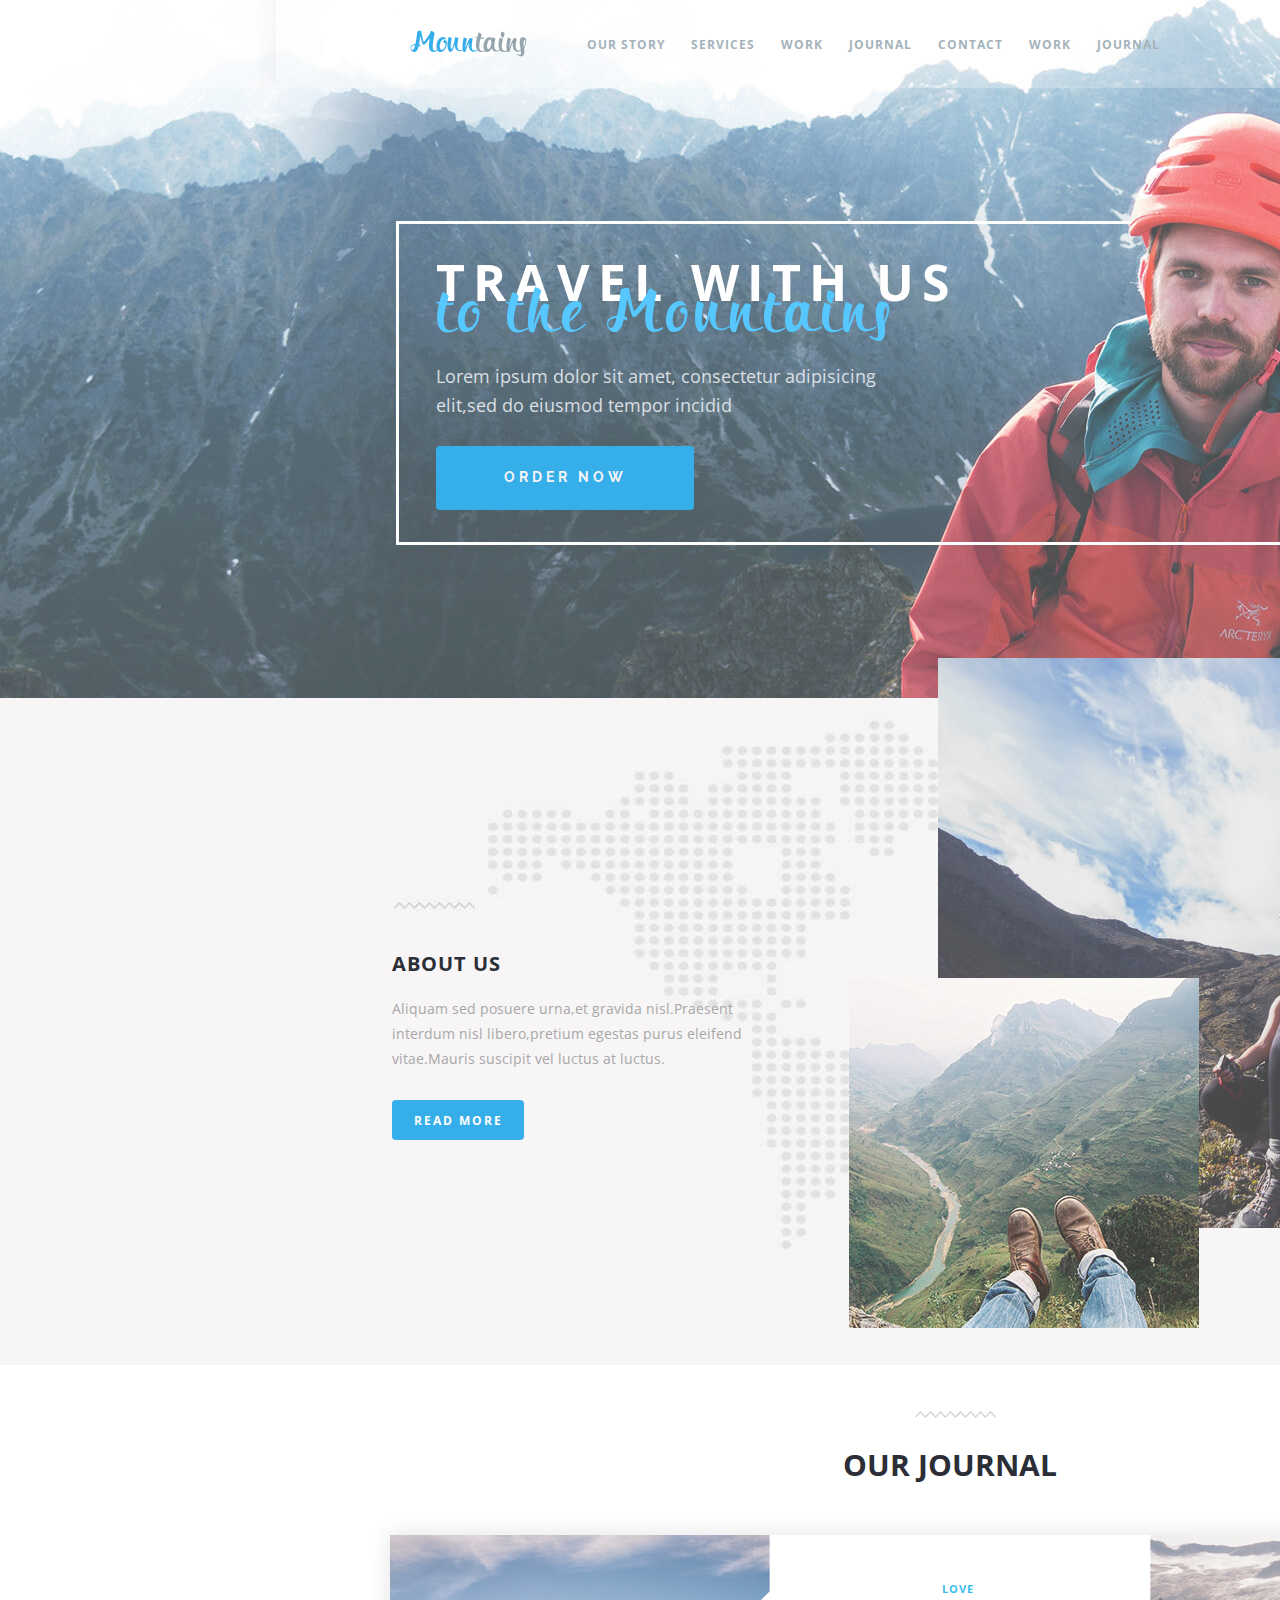
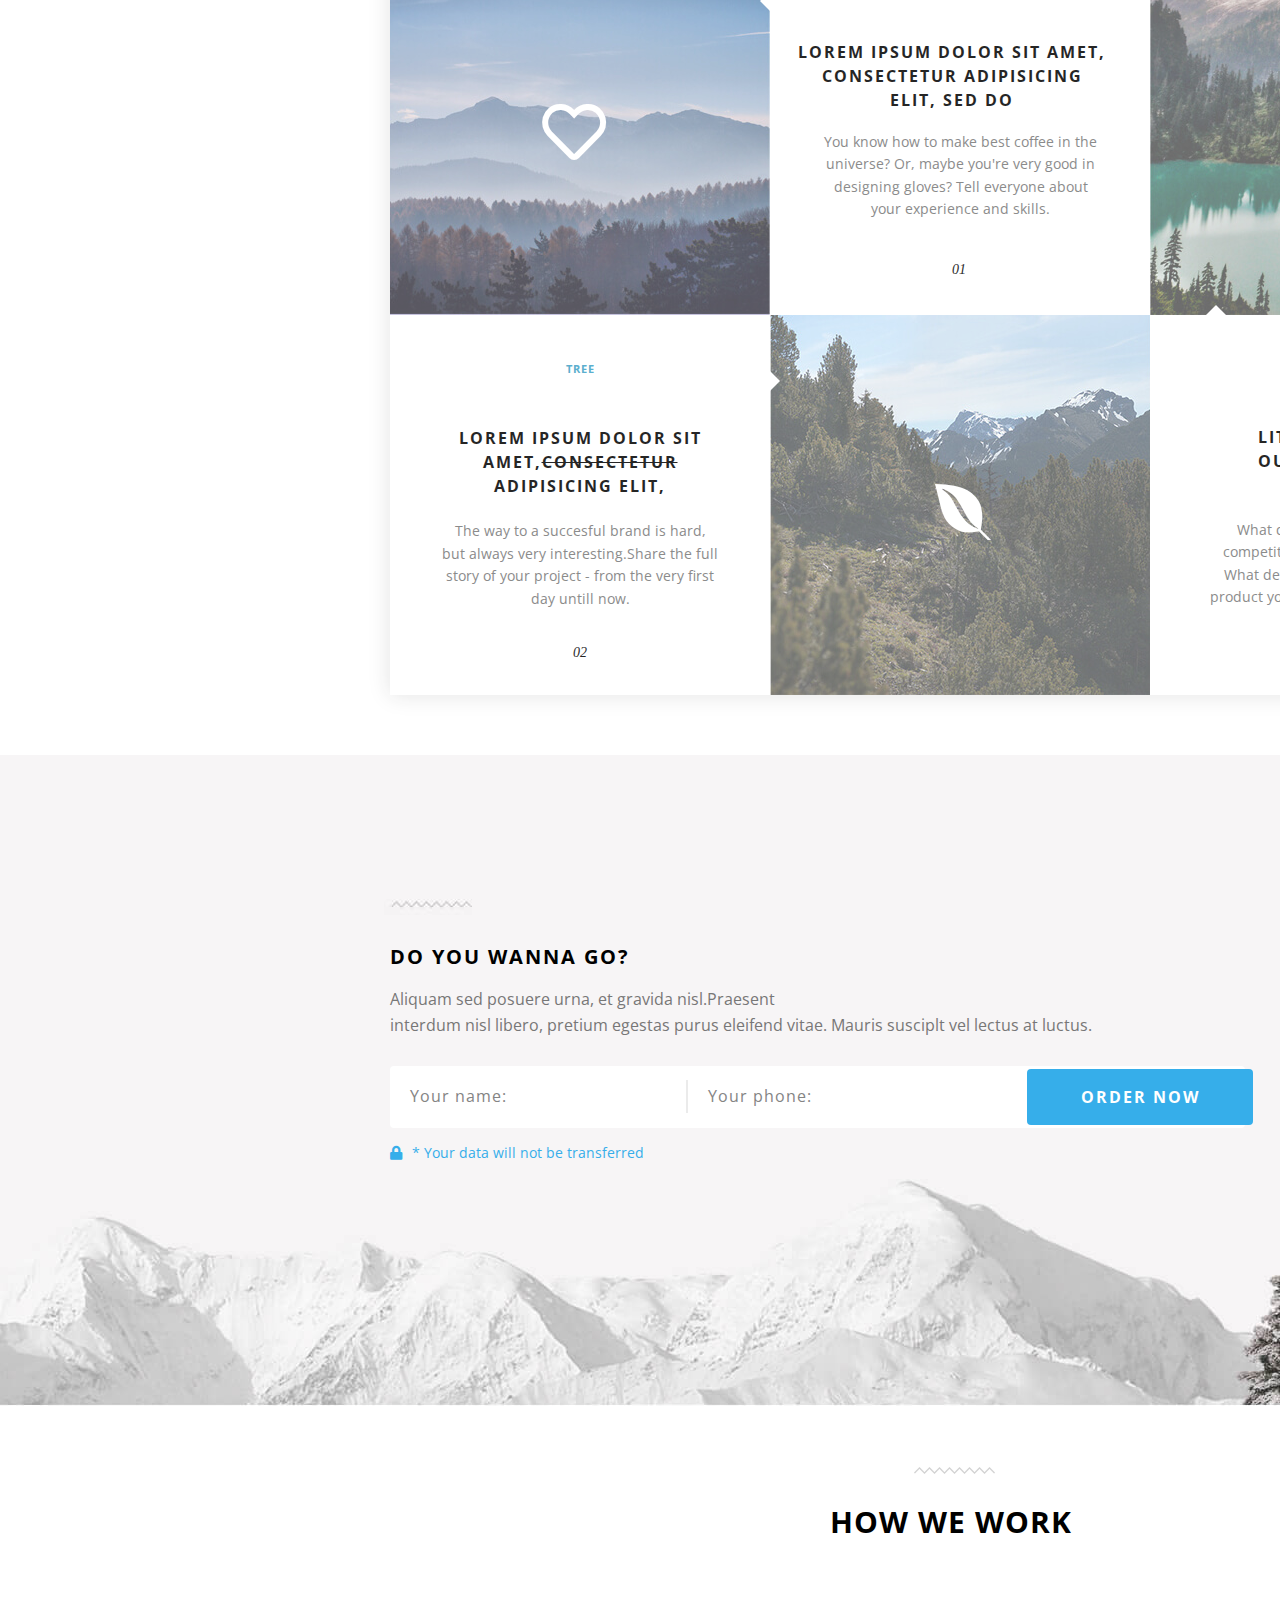
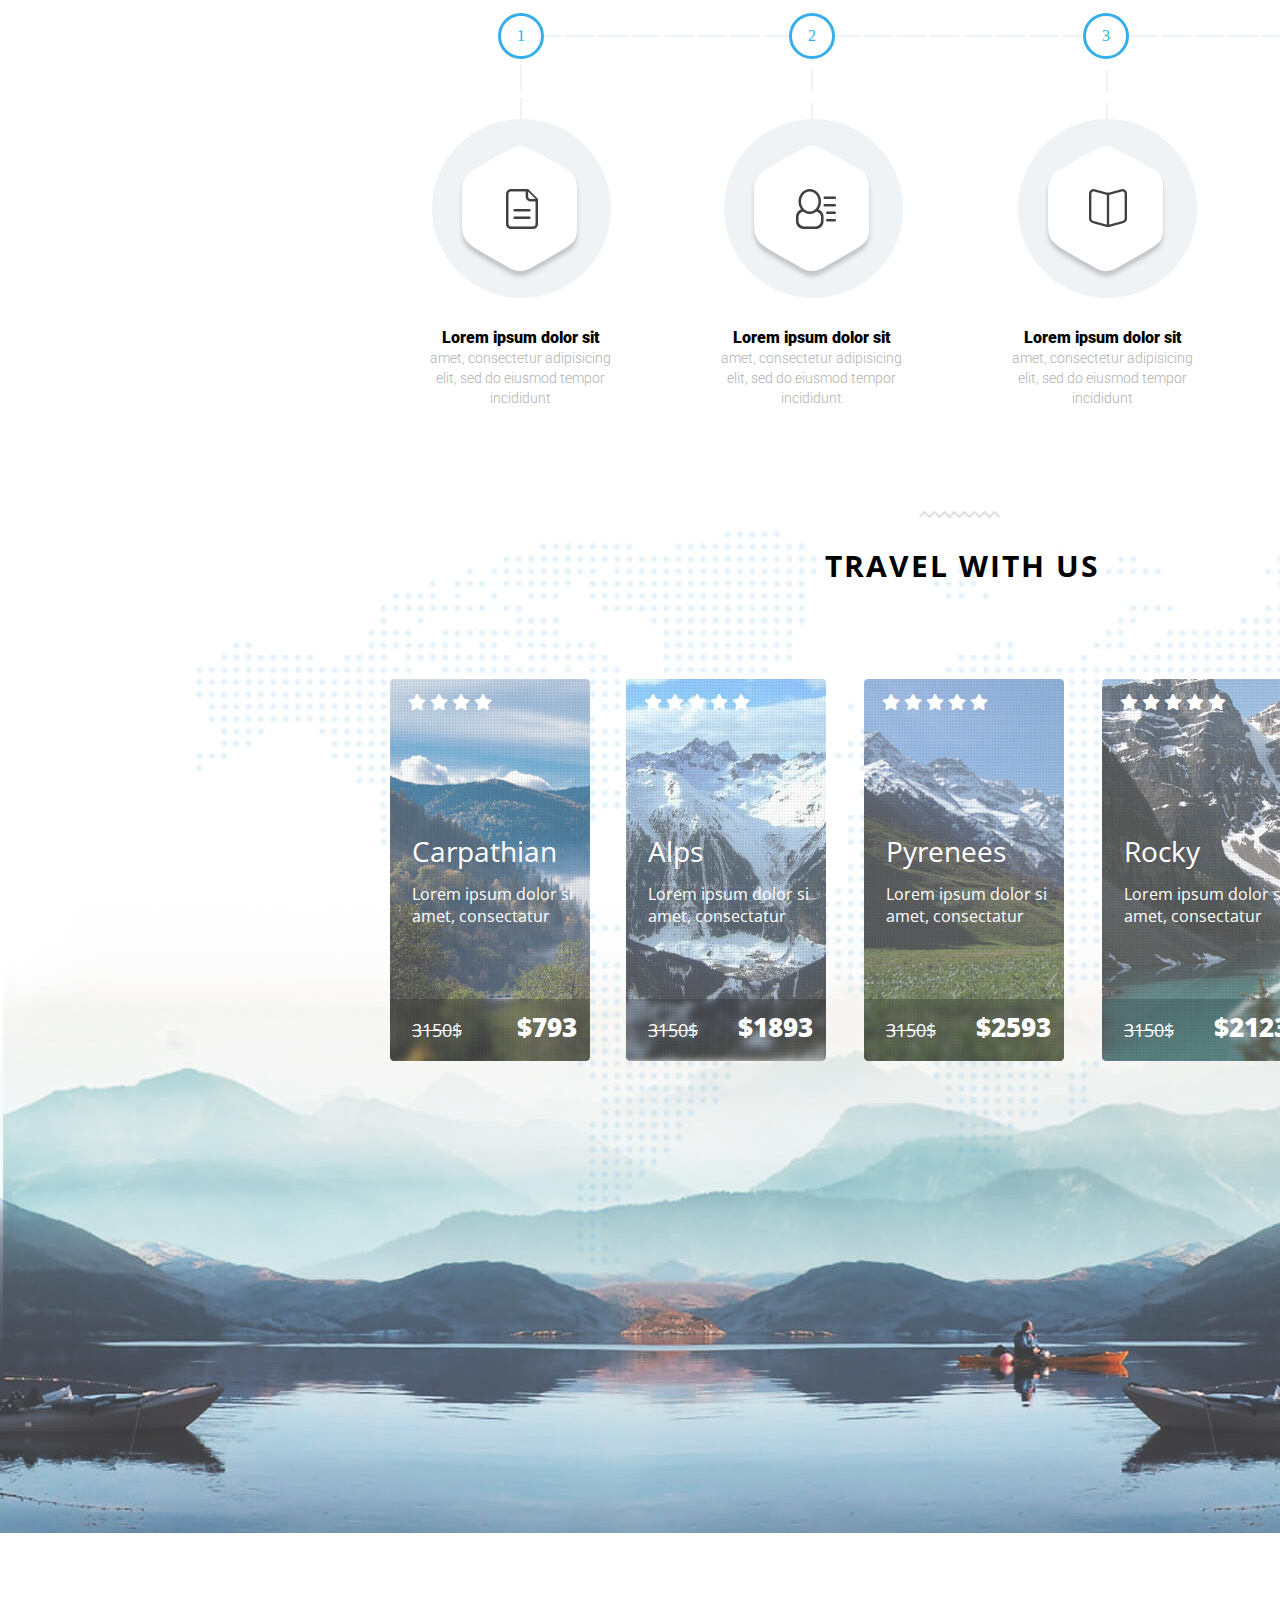
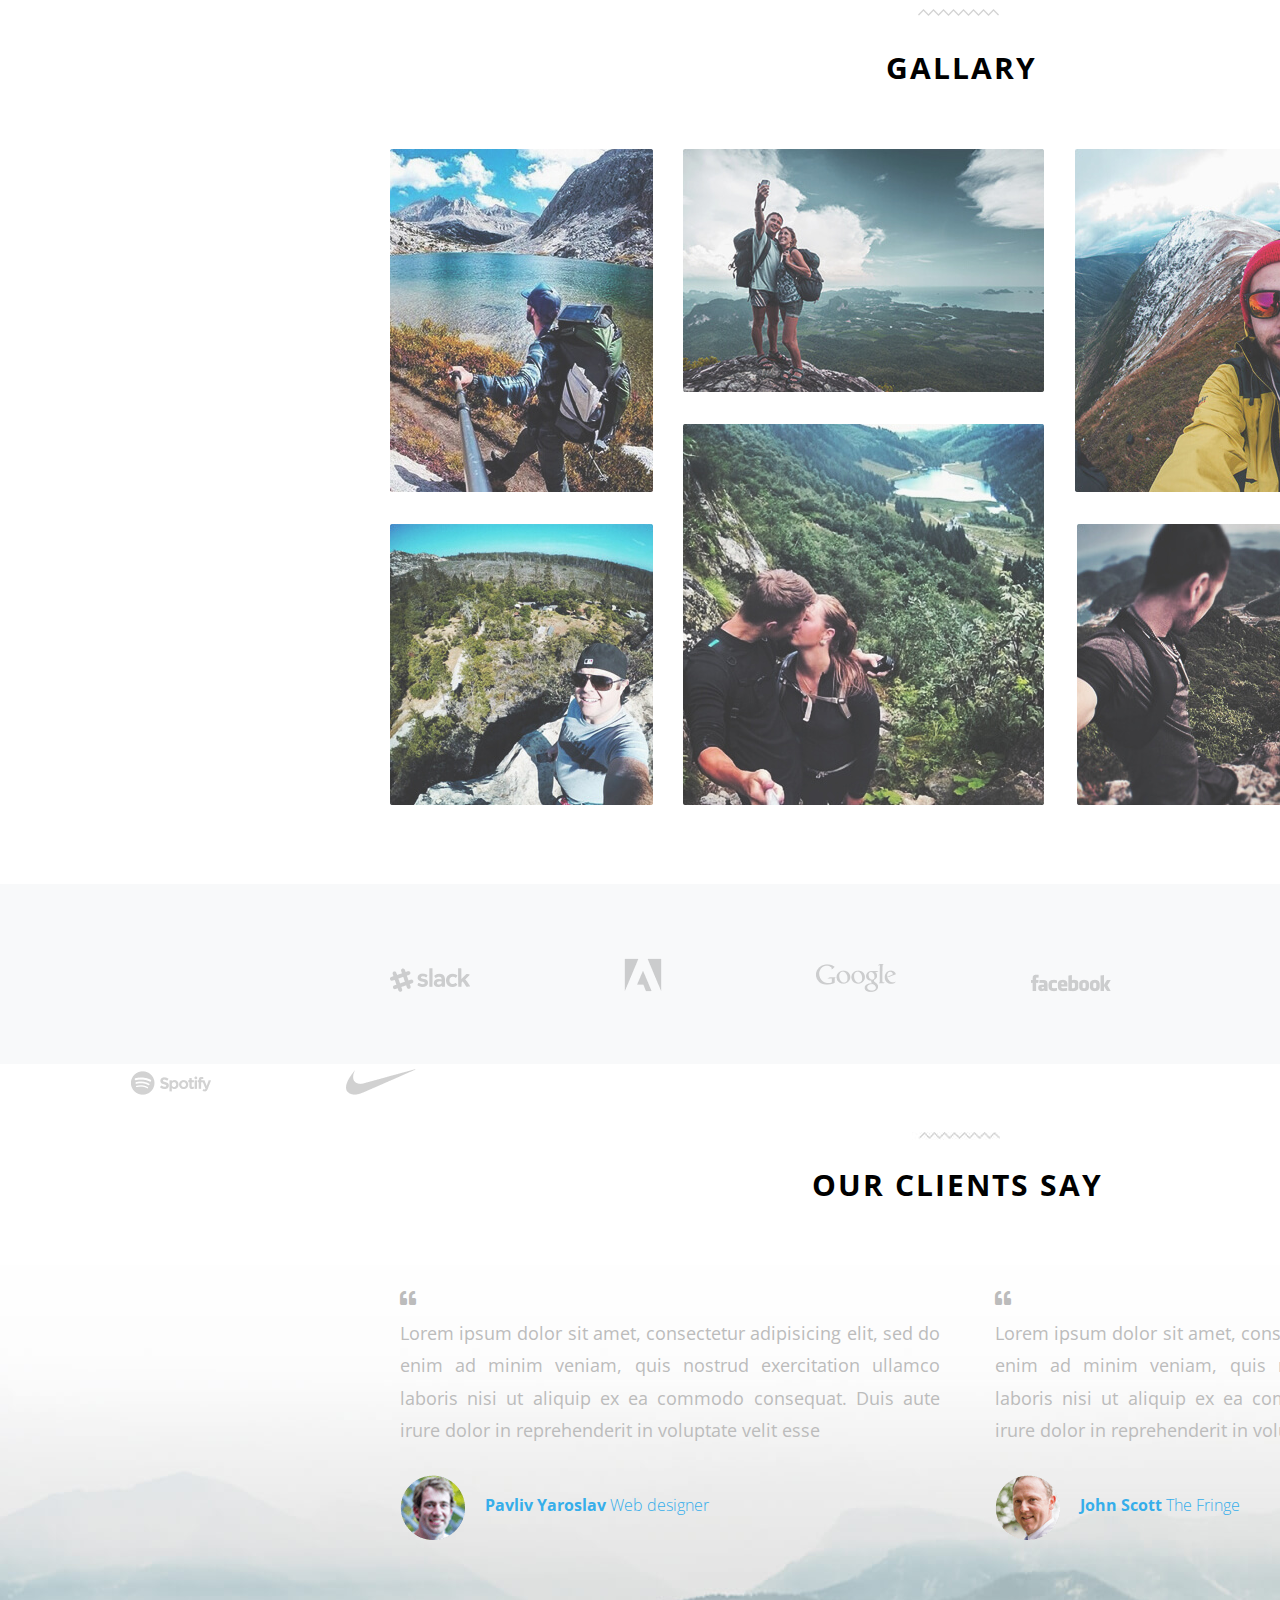
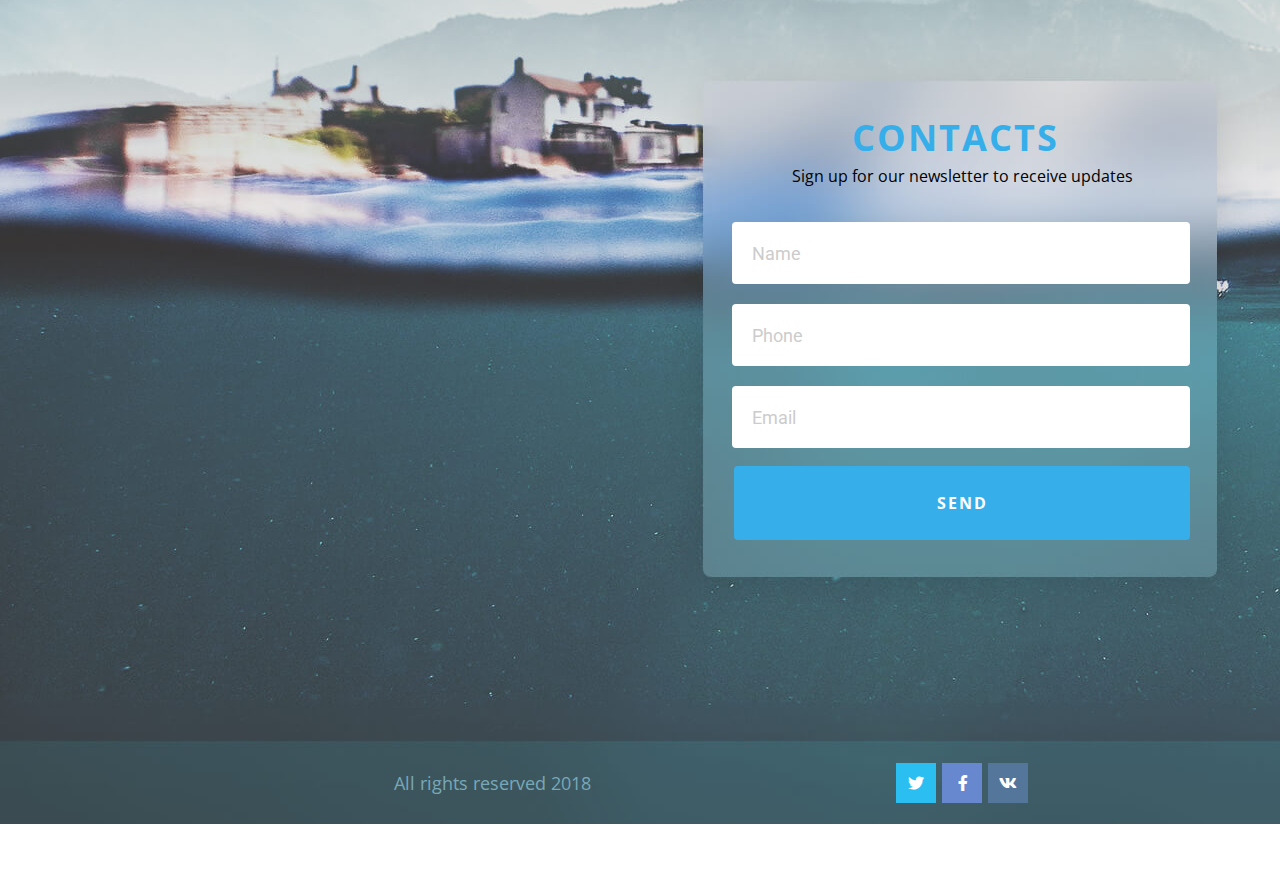
<file: index.html>
<!DOCTYPE html>
<html lang="en">
<head>
    <meta charset="UTF-8">
    <meta name="viewport" content="width=device-width, initial-scale=1.0">
    <meta http-equiv="X-UA-Compatible" content="ie=edge">
    <title>MountainsTravel</title>
    <title>@font-face</title>
        <link rel="stylesheet" href="css/reset.css" type="text/css">
        <link rel="stylesheet" href="css/style.css" type="text/css">
				<link href="https://fonts.googleapis.com/css?family=Open+Sans:300,400,600,600i,700,700i,800" rel="stylesheet">
				<link href="https://fonts.googleapis.com/css?family=Raleway:300,400,700" rel="stylesheet">
				<link href="https://fonts.googleapis.com/css?family=Roboto:300,400,700,900" rel="stylesheet">
				<link href="https://use.fontawesome.com/releases/v5.0.6/css/all.css" rel="stylesheet">
</head>
<body>
    
	<header>
		<div class="backgroundImage">
			<div class="logo">
				<a href="#"><img src="images/logo.png" alt="logo"></a>
			</div>
					<ul class="navbar">
							<li><a href="#">Our Story</a></li>
							<li><a href="#">Services</a></li>
							<li><a href="#">Work</a></li>
							<li><a href="#">Journal</a></li>
							<li><a href="#">Contact</a></li>
							<li><a href="#">Work</a></li>
							<li><a href="#">Journal</a></li>
					</ul>
			<div class="callUs">
				<a href="#"><p>Call Us</p></a>
			</div>
			<div class="txt">
				<h1 class="travelWithUs">Travel with us</h1>
				<h2 class="totheMountains">to the Mountains</h2>
				<h3 class="h3text">Lorem ipsum dolor sit amet, consectetur adipisicing <br> 
													elit,sed do eiusmod tempor incidid
				</h3>
				<div class="orderNow">
					<a href="#"><p>Order Now</p></a>
				</div>
			</div>
		</div>
	</header>

	<main>
		<div class="section1">
			<div class="txt1">
			<h3 class="aboutUs">about us</h3>
			<p class="loremText">Aliquam sed posuere urna,et gravida nisl.Praesent<br>
													interdum nisl libero,pretium egestas purus eleifend<br>
													vitae.Mauris suscipit vel luctus at luctus. 
			</p>
			<div class="readMore">
				<a href="#"><p>Read More</p></a>
			</div> 
		</div>
			<div class="foto1">
				<img src="images/section1-foto1.jpg" alt="foto1">
			</div>
			<div class="foto2">
				<img src="images/section1-foto2.jpg" alt="foto2">
			</div>
		</div>
		<div class="section2">
			<div class="wave-icon"><img src="images/wave-icon.png" alt="wave-icon"></div>
			<h3 class="ourJournal">our journal</h3>
			<div class="journalBigBlock">
				<div class="post1">
						<div class="triangle1"></div>
						<p class="post1text">Love</p>
						<p class="lorem01">Lorem ipsum dolor sit amet, <br> consectetur adipisicing <br> elit, sed do</p><p class="greytext01">You know how to make best coffee in the <br> universe? Or, maybe you're very good in <br> designing gloves? Tell everyone about <br> your experience and skills.</p>
						<p class="zerozero">01</p>
						<i id="heart" class="far fa-heart"></i>
				</div>
				<div class="post2">
					<div class="triangle2"></div>
						<p class="post2text">Tree <br> 
						<p class="lorem02">Lorem ipsum dolor sit amet,<span class="crossedword">consectetur</span> <br> adipisicing elit,</p>  
						<p class="greytext02"> <br> The way to a succesful brand is hard, <br> but always very interesting.Share the full <br> story of your project - from the very first <br> day untill now.</p>
						<p class="zerotwo"> <br> 02</p></p>
				</div>
				<div class="post2image">
						<i id="leaf" class="fab fa-envira"></i>
				</div>
				<div class="post3">
						<div class="triangle3"></div>
						<p class="post3text">Water</p><p class="lorem03">Little pieces of<br> our proudness</p>
						<p class="greytext03">What do you do better than your <br> competitors? What are you proud of? <br> What details and advantages of your <br> product you want people to know about?</p>
						<p class="zerothree">03</p>
						<i id="raindrop" class="fas fa-tint"></i>
				</div>
			</div>
		</div>
		<div class="section3">
				<div class="doyou">
					<p class="wannago">Do you wanna go?</p>
					<p class="greytext">Aliquam sed posuere urna, et gravida nisl.Praesent <br> interdum nisl libero, pretium egestas purus eleifend vitae. Mauris susciplt vel lectus at luctus. </p>
				</div>
				<div class="form1">
					<form class="form1form" action="/login">
						<label class="namelabel" for="name">Your name:</label>
						<input class="nameform" id="name" type="text" name="username" maxlength="15">
						<div class="horline"></div>
						<label class="phonelabel" for="phone-number">Your phone:</label>
						<input class="phoneform" id="phone-number" type="text" name="phone-number" maxlength="15">
						<button type="button" class="ordernow"><p>Order now</p></button>
					</form>
				</div>
					<p class="lockdata"><i class="fas fa-lock"></i> * Your data will not be transferred </p>
		</div>
		<div class="section4">
			<div class="wave"><img src="images/wave-icon.png" alt="wave-icon"></div>
			<h3 class="howwework">How we work</h3>
			<div class="circle1"><p class="s4number">1</p></div>
			<div class="circle2"><p class="s4number">2</p></div>
			<div class="circle3"><p class="s4number">3</p></div>
			<div class="circle4"><p class="s4number">4</p></div>
			<img src="images/docs-icon.png" alt="docs-icon" class="docs-icon">
			<img src="images/badgs-icon.png" alt="badgs-icon" class="badgs-icon">
			<img src="images/open-book-icon.png" alt="open-book-icon" class="open-book-icon">
			<img src="images/cheked-icon.png" alt="checked-icon" class="checked-icon">
			<img src="images/section4objects.png" alt="objects" class="section4objects">
			<p class="s4lorem1"><span class="blacklorem">Lorem ipsum dolor sit</span> <br> amet, consectetur adipisicing <br> elit, sed do eiusmod tempor <br> incididunt</p>
			<p class="s4lorem2"><span class="blacklorem">Lorem ipsum dolor sit</span> <br> amet, consectetur adipisicing <br> elit, sed do eiusmod tempor <br> incididunt</p>
			<p class="s4lorem3"><span class="blacklorem">Lorem ipsum dolor sit</span> <br> amet, consectetur adipisicing <br> elit, sed do eiusmod tempor <br> incididunt</p>
			<p class="s4lorem4"><span class="blacklorem">Lorem ipsum dolor sit</span> <br> amet, consectetur adipisicing <br> elit, sed do eiusmod tempor <br> incididunt</p>
		</div>
		<div class="section5">
			<div class="travelwithus"><h3>Travel with us</h3></div>
				
			<div class="carpathian">
				<div class="stars">
					<i class="fas fa-star"></i>
					<i class="fas fa-star"></i>
					<i class="fas fa-star"></i>
					<i class="fas fa-star"></i>
				</div>
				<div class="mtname">
					<p>Carpathian</p>
				</div>
				<div class="sc5fototext">
					<p>Lorem ipsum dolor si <br> amet, consectatur</p>
				</div>
				<div class="price">
					<p class="line">3150$</p><p class="noneline1">$793</p>
				</div>
			</div>
			<div class="alps">
				<div class="stars">
					<i class="fas fa-star"></i>
					<i class="fas fa-star"></i>
					<i class="fas fa-star"></i>
					<i class="fas fa-star"></i>
					<i class="fas fa-star"></i>
				</div>
				<div class="mtname">
					<p>Alps</p>
				</div>
				<div class="sc5fototext">
					<p>Lorem ipsum dolor si <br> amet, consectatur</p>
				</div>
				<div class="price">
					<p class="line">3150$</p><p class="noneline">$1893</p>
				</div>
			</div>
			<div class="pyrenees">
				<div class="stars">
					<i class="fas fa-star"></i>
					<i class="fas fa-star"></i>
					<i class="fas fa-star"></i>
					<i class="fas fa-star"></i>
					<i class="fas fa-star"></i>
				</div>
				<div class="mtname">
					<p>Pyrenees</p>
				</div>
				<div class="sc5fototext">
					<p>Lorem ipsum dolor si <br> amet, consectatur</p>
				</div>
				<div class="price">
					<p class="line">3150$</p><p class="noneline">$2593</p>
				</div>
			</div>
			<div class="rocky">
				<div class="stars">
					<i class="fas fa-star"></i>
					<i class="fas fa-star"></i>
					<i class="fas fa-star"></i>
					<i class="fas fa-star"></i>
					<i class="fas fa-star"></i>
				</div>
				<div class="mtname">
					<p>Rocky</p>
				</div>
				<div class="sc5fototext">
					<p>Lorem ipsum dolor si <br> amet, consectatur</p>
				</div>
				<div class="price">
					<p class="line">3150$</p><p class="noneline">$2123</p>
				</div>
			</div>
			<div class="kavkaz">
				<div class="stars">
					<i class="fas fa-star"></i>
					<i class="fas fa-star"></i>
					<i class="fas fa-star"></i>
				</div>
				<div class="mtname">
					<p>Kavkaz</p>
				</div>
				<div class="sc5fototext">
					<p>Lorem ipsum dolor si <br> amet, consectatur</p>
				</div>
				<div class="price">
					<p class="line">3150$</p><p class="noneline1">$593</p>
				</div>
			</div>
		</div>
		<div class="section6">
			<div class="wave-icon6"><img src="images/wave-icon.png" alt="wave-icon"></div>
			<h3 class="gallary">Gallary</h3>
			<div class="bigphotoblock">
				<img class="gallary01" src="images/gallary01.jpg" alt="gallaryfoto1">
				<img class="gallary02" src="images/gallary02.jpg" alt="gallaryfoto2">
				<img class="gallary03" src="images/gallary03.jpg" alt="gallaryfoto3">
				<img class="gallary04" src="images/gallary04.jpg" alt="gallaryfoto4">
				<img class="gallary05" src="images/gallary05.jpg" alt="gallaryfoto5">
				<img class="gallary06" src="images/gallary06.jpg" alt="gallaryfoto6">
			</div>
		</div>
		<div class="section7">
			<img class="slack-icon" src="images/slack-icon.png" alt="slack-icon">
			<img class="a-icon" src="images/a-icon.png" alt="a-icon">
			<img class="a-icon" src="images/google-icon.png" alt="google-icon">
			<img class="facebook-icon" src="images/facebook-icon.png" alt="facebook-icon">
			<img class="facebook-icon" src="images/spotify-icon.png" alt="spotify-icon">
			<img class="facebook-icon" src="images/nike-icon.png" alt="nike-icon">
		</div>
	</main>

  <footer>
  	<div class="footer">
			<h3 class="oursay">Our clients say</h3>
			<div class="say1">
				<i class="fas fa-quote-left"></i>
				<p class="say2grey">Lorem ipsum dolor sit amet, consectetur adipisicing elit, sed do enim ad minim veniam, quis nostrud exercitation ullamco laboris nisi ut aliquip ex ea commodo consequat. Duis aute irure dolor in reprehenderit in voluptate velit esse</p>
				<img class="portret" src="images/say-1foto.png" alt="Pavliv">
				<p class="pavliv">Pavliv Yaroslav</p>
				<p class="pavlivlight">Web designer</p>
			</div>
			<div class="say2">
				<i class="fas fa-quote-left"></i>
				<p class="say2grey">Lorem ipsum dolor sit amet, consectetur adipisicing elit, sed do enim ad minim veniam, quis nostrud exercitation ullamco laboris nisi ut aliquip ex ea commodo consequat. Duis aute irure dolor in reprehenderit in voluptate velit esse</p>
				<img class="portret" src="images/say-2foto.png" alt="John">
				<p class="pavliv">John Scott</p>
				<p class="johnlight">The Fringe</p>
			</div>
			<div class="contacts">
				<p class="wcontacts">Contacts</p>
				<p class="signup">Sign up for our newsletter to receive updates</p>
			</div>
			<form class="footform" action="#">
				<input class="footinput1" type="text" maxlength="25" placeholder="Name"> <br>
				<input class="footinput2" type="text" maxlength="25" placeholder="Phone"> <br>
				<input class="footinput3" type="email" maxlength="25" placeholder="Email">
				<button type="button" class="send" name="Send"><p>Send</p></button>
			</form>
			<div class="allrights"><p>All rights reserved 2018</p></div>
			<a class="vkcoma" href="https://twitter.com/?lang=ru">
				<div class="twitter"><i class="fab fa-twitter"></i></div>
			</a>
			<a class="vkcoma" href="https://www.facebook.com/">
				<div class="facebook"><i class="fab fa-facebook-f"></i></div>
			</a>
			<a class="vkcoma" href="https://vk.com/">
				<div class="vk"><i class="fab fa-vk"></i></div>
			</a>
			<div class="numbersfoot"><p>1 234 243 123</p></div>
		</div>
  </footer>

</body>
</html>
</file>
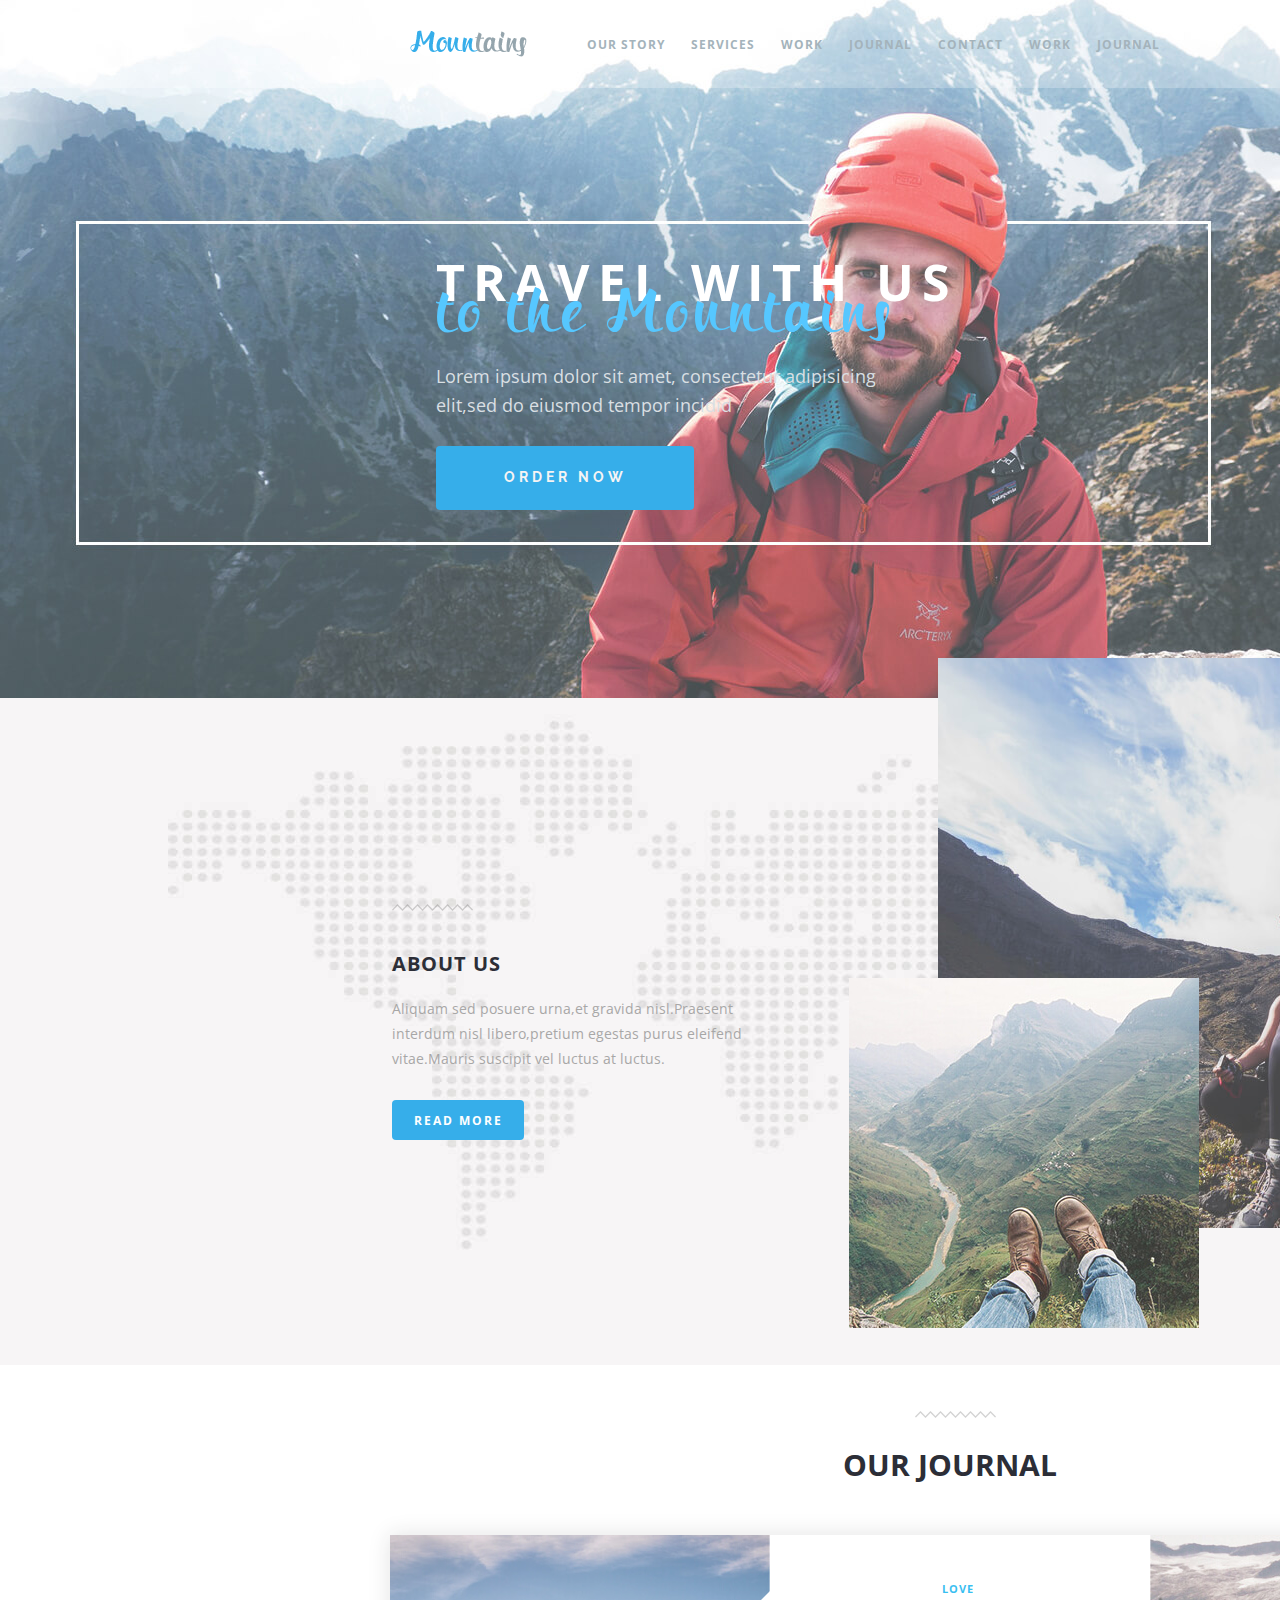
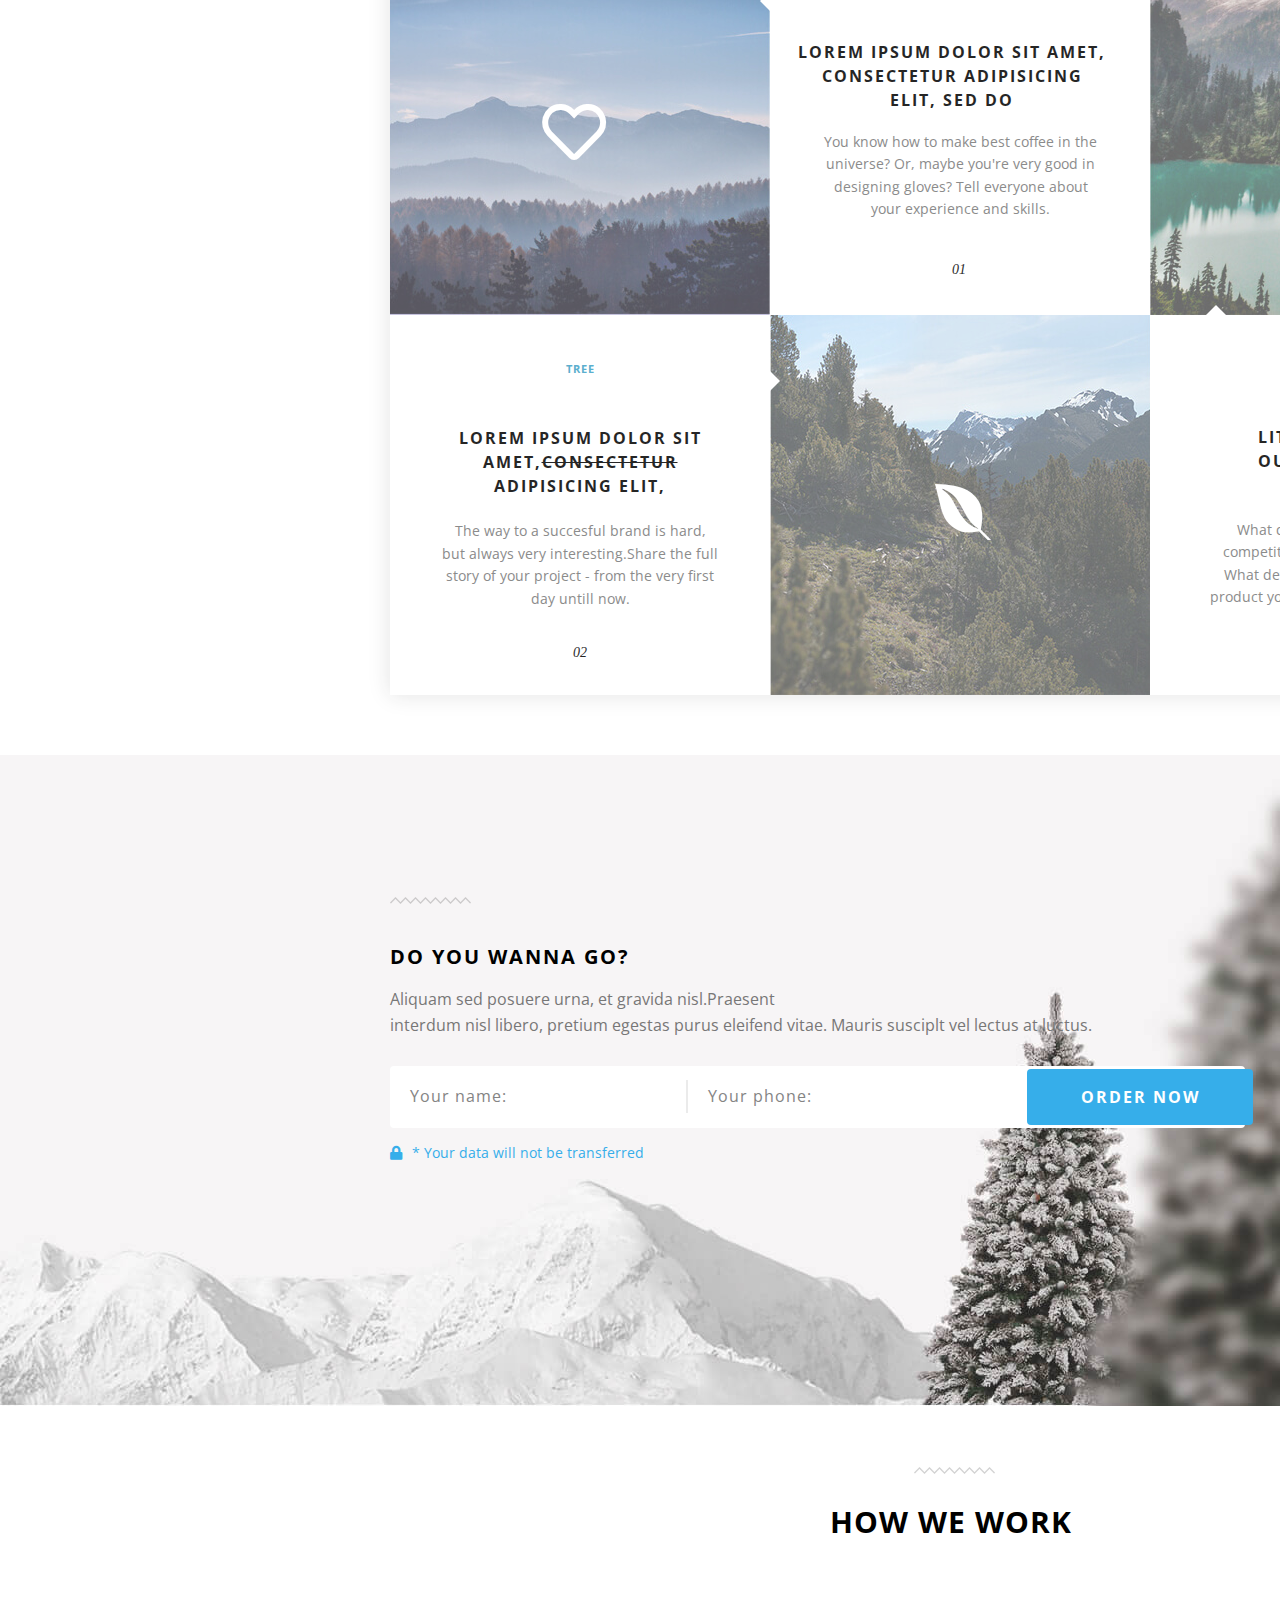
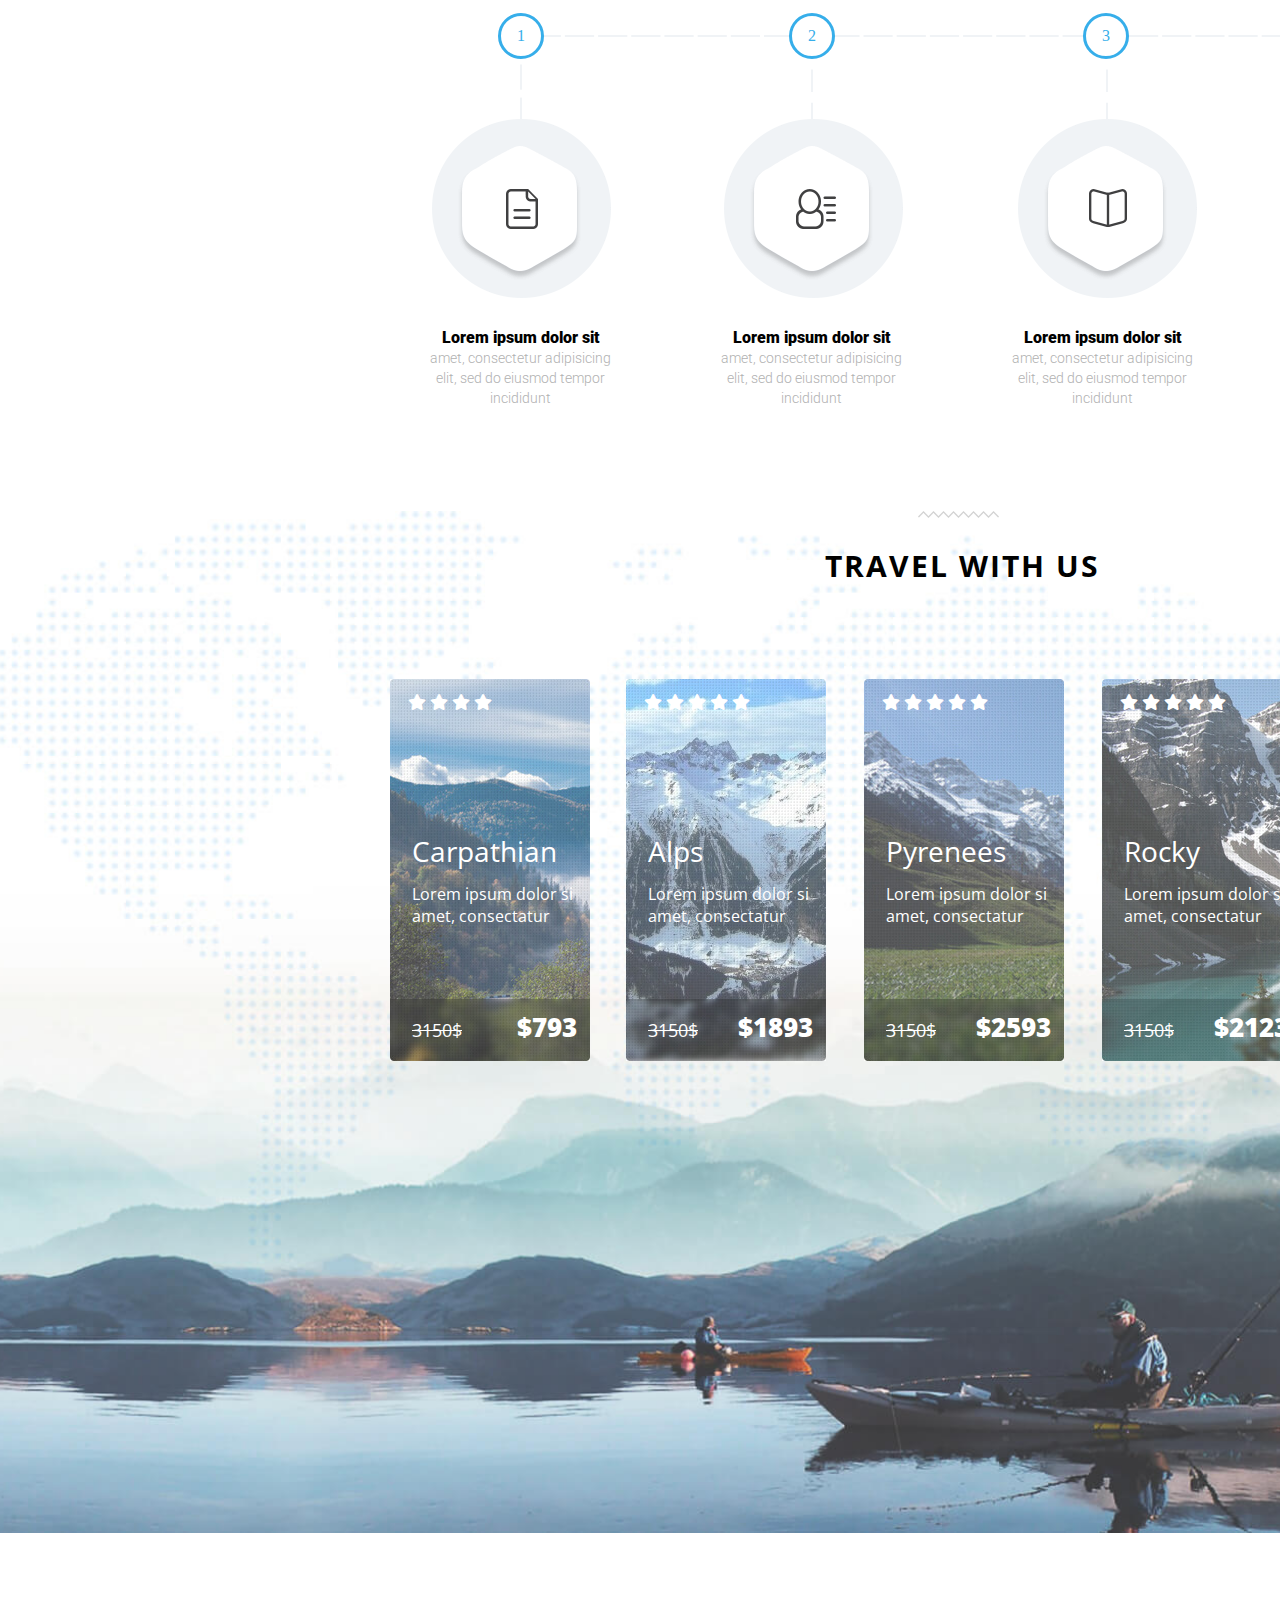
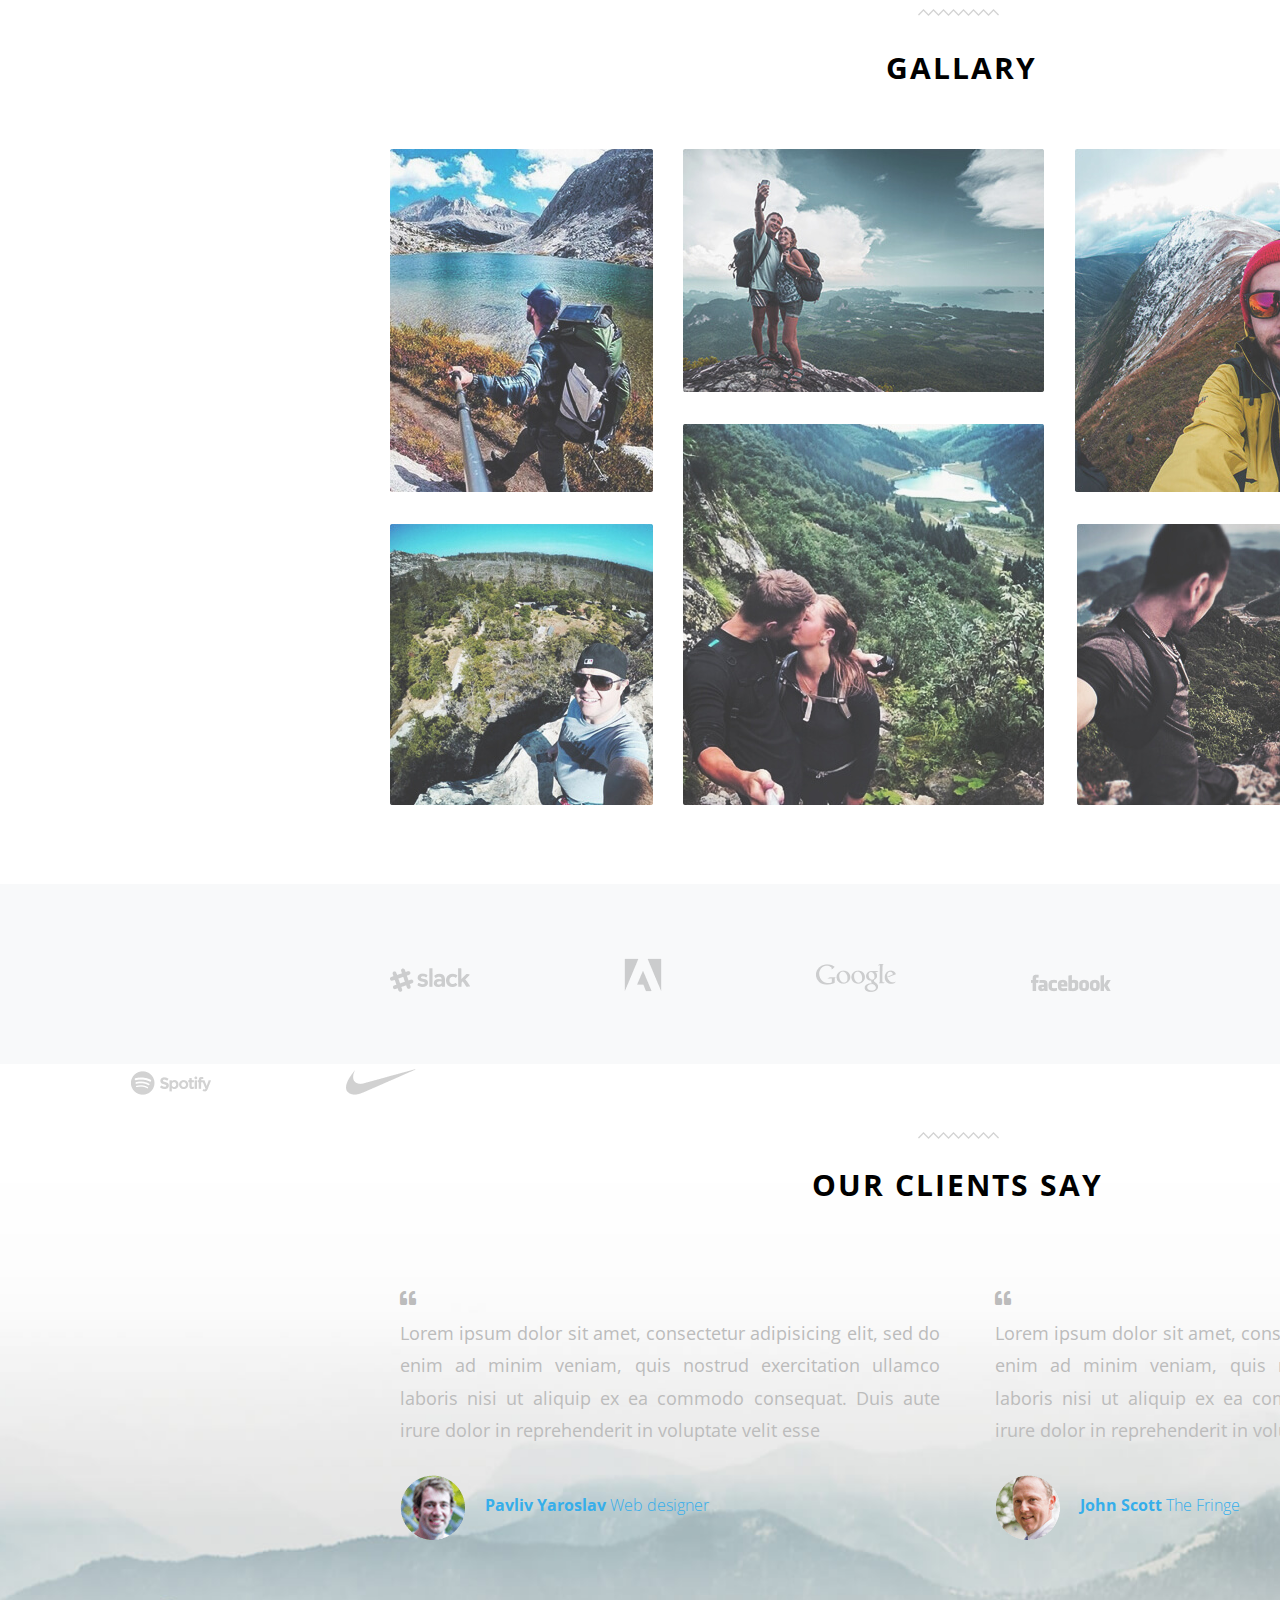
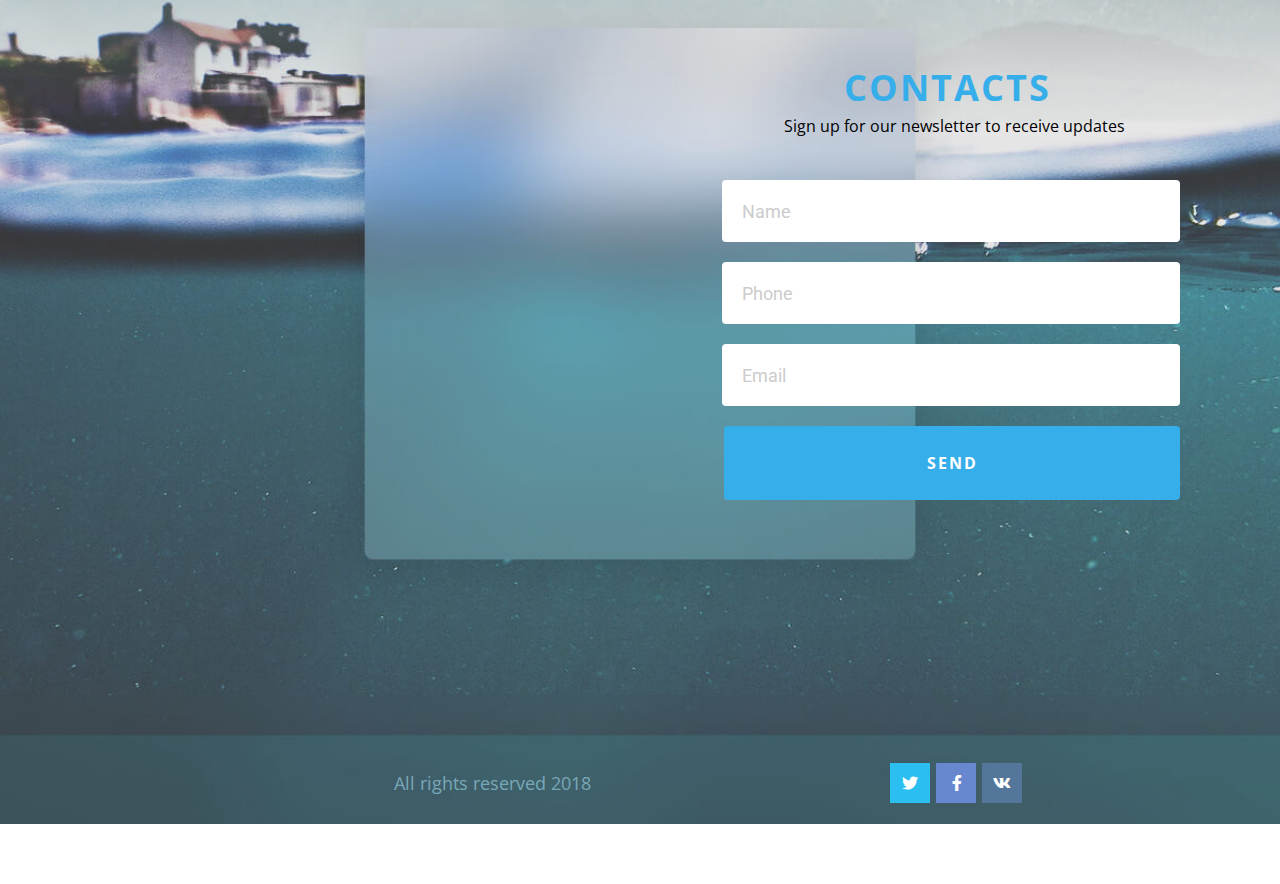
<file: Mountains Travel Project/index.html>
<!DOCTYPE html>
<html lang="en">
<head>
    <meta charset="UTF-8">
    <meta name="viewport" content="width=device-width, initial-scale=1.0">
    <meta http-equiv="X-UA-Compatible" content="ie=edge">
    <title>MountainsTravel</title>
    <title>@font-face</title>
        <link rel="stylesheet" href="css/reset.css" type="text/css">
		<link rel="stylesheet" href="css/style.css" type="text/css">
				<link href="https://fonts.googleapis.com/css?family=Open+Sans:300,400,600,600i,700,700i,800" rel="stylesheet">
				<link href="https://fonts.googleapis.com/css?family=Raleway:300,400,700" rel="stylesheet">
				<link href="https://fonts.googleapis.com/css?family=Roboto:300,400,700,900" rel="stylesheet">
				<link href="https://use.fontawesome.com/releases/v5.0.6/css/all.css" rel="stylesheet">
				<script src="js/jquery-3.3.1.min.js"></script>
				<script type="text/javascript" src="js/script.js"></script>
</head>
<body>
    
	<header>
		<div class="backgroundImage">
			<div class="logo">
				<a href="#"><img src="images/logo.png" alt="logo"></a>
			</div>
					<ul class="navbar">
							<li><a href="#ourstory">Our Story</a></li>
							<li><a href="#services">Services</a></li>
							<li><a href="#work">Work</a></li>
							<li><a href="#journal">Journal</a></li>
							<li><a href="#contact">Contact</a></li>
							<li><a href="#work">Work</a></li>
							<li><a href="#journal">Journal</a></li>
					</ul>
			<div class="callUs">
				<a href="#"><p>Call Us</p></a>
			</div>
			<div class="txt">
				<h1 class="travelWithUs">Travel with us</h1>
				<h2 class="totheMountains">to the Mountains</h2>
				<h3 class="h3text">Lorem ipsum dolor sit amet, consectetur adipisicing <br> 
													elit,sed do eiusmod tempor incidid
				</h3>
				<div class="orderNow">
					<a href="#"><p>Order Now</p></a>
				</div>
			</div>
		</div>
	</header>

	<main>
		<div id="ourstory" class="section1">
			<img src="images/wave-icon.png" alt="wave-icon" class="wave-icon1">
			<div class="txt1">
			<h3 class="aboutUs">about us</h3>
			<p class="loremText">Aliquam sed posuere urna,et gravida nisl.Praesent<br>
													interdum nisl libero,pretium egestas purus eleifend<br>
													vitae.Mauris suscipit vel luctus at luctus. 
			</p>
			<div class="readMore">
				<a href="#"><p>Read More</p></a>
			</div> 
		</div>
			<div class="foto1">
				<img src="images/section1-foto1.jpg" alt="foto1">
			</div>
			<div class="foto2">
				<img src="images/section1-foto2.jpg" alt="foto2">
			</div>
		</div>
		<div id="journal" class="section2">
			<div class="wave-icon2"><img src="images/wave-icon.png" alt="wave-icon"></div>
			<h3 class="ourJournal">our journal</h3>
			<div class="journalBigBlock">
				<div class="post1">
						<div class="triangle1"></div>
						<p class="post1text">Love</p>
						<p class="lorem01">Lorem ipsum dolor sit amet, <br> consectetur adipisicing <br> elit, sed do</p><p class="greytext01">You know how to make best coffee in the <br> universe? Or, maybe you're very good in <br> designing gloves? Tell everyone about <br> your experience and skills.</p>
						<p class="zerozero">01</p>
						<i id="heart" class="far fa-heart"></i>
				</div>
				<div class="post2">
					<div class="triangle2"></div>
						<p class="post2text">Tree <br> 
						<p class="lorem02">Lorem ipsum dolor sit amet,<span class="crossedword">consectetur</span> <br> adipisicing elit,</p>  
						<p class="greytext02"> <br> The way to a succesful brand is hard, <br> but always very interesting.Share the full <br> story of your project - from the very first <br> day untill now.</p>
						<p class="zerotwo"> <br> 02</p></p>
				</div>
				<div class="post2image">
						<i id="leaf" class="fab fa-envira"></i>
				</div>
				<div class="post3">
						<div class="triangle3"></div>
						<p class="post3text">Water</p><p class="lorem03">Little pieces of<br> our proudness</p>
						<p class="greytext03">What do you do better than your <br> competitors? What are you proud of? <br> What details and advantages of your <br> product you want people to know about?</p>
						<p class="zerothree">03</p>
						<i id="raindrop" class="fas fa-tint"></i>
				</div>
			</div>
		</div>
		<div class="section3">
				<img src="images/wave-icon.png" alt="wave-icon" class="wave-icon3">
				<div class="doyou">
					<p class="wannago">Do you wanna go?</p>
					<p class="greytext">Aliquam sed posuere urna, et gravida nisl.Praesent <br> interdum nisl libero, pretium egestas purus eleifend vitae. Mauris susciplt vel lectus at luctus. </p>
				</div>
				<div class="form1">
					<form class="form1form" action="/login">
						<label class="namelabel" for="name">Your name:</label>
						<input class="nameform" id="name" type="text" name="username" maxlength="15">
						<div class="horline"></div>
						<label class="phonelabel" for="phone-number">Your phone:</label>
						<input class="phoneform" id="phone-number" type="text" name="phone-number" maxlength="15">
						<button type="button" class="ordernow"><p>Order now</p></button>
					</form>
				</div>
					<p class="lockdata"><i class="fas fa-lock"></i> * Your data will not be transferred </p>
		</div>
		<div id="work" class="section4">
			<div class="wave-icon4"><img src="images/wave-icon.png" alt="wave-icon"></div>
			<h3 class="howwework">How we work</h3>
			<div class="circle1"><p class="s4number">1</p></div>
			<div class="circle2"><p class="s4number">2</p></div>
			<div class="circle3"><p class="s4number">3</p></div>
			<div class="circle4"><p class="s4number">4</p></div>
			<img src="images/docs-icon.png" alt="docs-icon" class="docs-icon">
			<img src="images/badgs-icon.png" alt="badgs-icon" class="badgs-icon">
			<img src="images/open-book-icon.png" alt="open-book-icon" class="open-book-icon">
			<img src="images/cheked-icon.png" alt="checked-icon" class="checked-icon">
			<img src="images/section4objects.png" alt="objects" class="section4objects">
			<p class="s4lorem1"><span class="blacklorem">Lorem ipsum dolor sit</span> <br> amet, consectetur adipisicing <br> elit, sed do eiusmod tempor <br> incididunt</p>
			<p class="s4lorem2"><span class="blacklorem">Lorem ipsum dolor sit</span> <br> amet, consectetur adipisicing <br> elit, sed do eiusmod tempor <br> incididunt</p>
			<p class="s4lorem3"><span class="blacklorem">Lorem ipsum dolor sit</span> <br> amet, consectetur adipisicing <br> elit, sed do eiusmod tempor <br> incididunt</p>
			<p class="s4lorem4"><span class="blacklorem">Lorem ipsum dolor sit</span> <br> amet, consectetur adipisicing <br> elit, sed do eiusmod tempor <br> incididunt</p>
		</div>
		<div id="services" class="section5">
			<img src="images/wave-icon.png" alt="wave-icon" class="wave-icon5">
			<div class="travelwithus"><h3>Travel with us</h3></div>
				
			<div class="carpathian">
				<div class="stars">
					<i class="fas fa-star"></i>
					<i class="fas fa-star"></i>
					<i class="fas fa-star"></i>
					<i class="fas fa-star"></i>
				</div>
				<div class="mtname">
					<p>Carpathian</p>
				</div>
				<div class="sc5fototext">
					<p>Lorem ipsum dolor si <br> amet, consectatur</p>
				</div>
				<div class="price">
					<p class="line">3150$</p><p class="noneline1">$793</p>
				</div>
			</div>
			<div class="alps">
				<div class="stars">
					<i class="fas fa-star"></i>
					<i class="fas fa-star"></i>
					<i class="fas fa-star"></i>
					<i class="fas fa-star"></i>
					<i class="fas fa-star"></i>
				</div>
				<div class="mtname">
					<p>Alps</p>
				</div>
				<div class="sc5fototext">
					<p>Lorem ipsum dolor si <br> amet, consectatur</p>
				</div>
				<div class="price">
					<p class="line">3150$</p><p class="noneline">$1893</p>
				</div>
			</div>
			<div class="pyrenees">
				<div class="stars">
					<i class="fas fa-star"></i>
					<i class="fas fa-star"></i>
					<i class="fas fa-star"></i>
					<i class="fas fa-star"></i>
					<i class="fas fa-star"></i>
				</div>
				<div class="mtname">
					<p>Pyrenees</p>
				</div>
				<div class="sc5fototext">
					<p>Lorem ipsum dolor si <br> amet, consectatur</p>
				</div>
				<div class="price">
					<p class="line">3150$</p><p class="noneline">$2593</p>
				</div>
			</div>
			<div class="rocky">
				<div class="stars">
					<i class="fas fa-star"></i>
					<i class="fas fa-star"></i>
					<i class="fas fa-star"></i>
					<i class="fas fa-star"></i>
					<i class="fas fa-star"></i>
				</div>
				<div class="mtname">
					<p>Rocky</p>
				</div>
				<div class="sc5fototext">
					<p>Lorem ipsum dolor si <br> amet, consectatur</p>
				</div>
				<div class="price">
					<p class="line">3150$</p><p class="noneline">$2123</p>
				</div>
			</div>
			<div class="kavkaz">
				<div class="stars">
					<i class="fas fa-star"></i>
					<i class="fas fa-star"></i>
					<i class="fas fa-star"></i>
				</div>
				<div class="mtname">
					<p>Kavkaz</p>
				</div>
				<div class="sc5fototext">
					<p>Lorem ipsum dolor si <br> amet, consectatur</p>
				</div>
				<div class="price">
					<p class="line">3150$</p><p class="noneline1">$593</p>
				</div>
			</div>
		</div>
		<div class="section6">
			<div class="wave-icon6"><img src="images/wave-icon.png" alt="wave-icon"></div>
			<h3 class="gallary">Gallary</h3>
			<div class="bigphotoblock">
				<img class="gallary01" src="images/gallary01.jpg" alt="gallaryfoto1">
				<img class="gallary02" src="images/gallary02.jpg" alt="gallaryfoto2">
				<img class="gallary03" src="images/gallary03.jpg" alt="gallaryfoto3">
				<img class="gallary04" src="images/gallary04.jpg" alt="gallaryfoto4">
				<img class="gallary05" src="images/gallary05.jpg" alt="gallaryfoto5">
				<img class="gallary06" src="images/gallary06.jpg" alt="gallaryfoto6">
			</div>
		</div>
		<div class="section7">
			<img class="slack-icon" src="images/slack-icon.png" alt="slack-icon">
			<img class="a-icon" src="images/a-icon.png" alt="a-icon">
			<img class="a-icon" src="images/google-icon.png" alt="google-icon">
			<img class="facebook-icon" src="images/facebook-icon.png" alt="facebook-icon">
			<img class="facebook-icon" src="images/spotify-icon.png" alt="spotify-icon">
			<img class="facebook-icon" src="images/nike-icon.png" alt="nike-icon">
		</div>
	</main>

  <footer>
  	<div class="footer">
		 	<img class="wave-iconf" src="images/wave-icon.png" alt="wave-icon">
			<h3 class="oursay">Our clients say</h3>
			<div class="say1">
				<i class="fas fa-quote-left"></i>
				<p class="say2grey">Lorem ipsum dolor sit amet, consectetur adipisicing elit, sed do enim ad minim veniam, quis nostrud exercitation ullamco laboris nisi ut aliquip ex ea commodo consequat. Duis aute irure dolor in reprehenderit in voluptate velit esse</p>
				<img class="portret" src="images/say-1foto.png" alt="Pavliv">
				<p class="pavliv">Pavliv Yaroslav</p>
				<p class="pavlivlight">Web designer</p>
			</div>
			<div class="say2">
				<i class="fas fa-quote-left"></i>
				<p class="say2grey">Lorem ipsum dolor sit amet, consectetur adipisicing elit, sed do enim ad minim veniam, quis nostrud exercitation ullamco laboris nisi ut aliquip ex ea commodo consequat. Duis aute irure dolor in reprehenderit in voluptate velit esse</p>
				<img class="portret" src="images/say-2foto.png" alt="John">
				<p class="pavliv">John Scott</p>
				<p class="johnlight">The Fringe</p>
			</div>
			<div class="contacts">
				<p class="wcontacts">Contacts</p>
				<p class="signup">Sign up for our newsletter to receive updates</p>
			</div>
			<form id="contact" class="footform" action="#">
				<input class="footinput1" type="text" maxlength="25" placeholder="Name"> <br>
				<input class="footinput2" type="text" maxlength="25" placeholder="Phone"> <br>
				<input class="footinput3" type="email" maxlength="25" placeholder="Email">
				<button type="button" class="send" name="Send"><p>Send</p></button>
			</form>
			<div class="allrights"><p>All rights reserved 2018</p></div>
			<a target="_blanc" class="vkcoma" href="https://twitter.com/?lang=ru">
				<div class="twitter"><i class="fab fa-twitter"></i></div>
			</a>
			<a target="_blanc" class="vkcoma" href="https://www.facebook.com/">
				<div class="facebook"><i class="fab fa-facebook-f"></i></div>
			</a>
			<a target="_blanc" class="vkcoma" href="https://vk.com/">
				<div class="vk"><i class="fab fa-vk"></i></div>
			</a>
			<div class="numbersfoot"><p>1 234 243 123</p></div>
		</div>
  </footer>

</body>
</html>
</file>
<file: css/style.css>
/*header settings*/
.backgroundImage {
    height: 698px;
    width: 1901px;
    background-image: url(../images/travel.jpg);
}
.logo {
	margin: 30px 60px 0 410px;
	display: inline-block;
}
.navbar {
	display: inline-block;
	margin: 36px 0 0 0;
	position: absolute;
}
.navbar a {
	text-decoration: none;
	text-transform: uppercase;
	font-size: 12px;
	font-weight: bold;
	font-family: 'Open Sans', sans-serif;
	color: #a4b3bb;
	padding-bottom: 10px;
	letter-spacing: 1px;
}
.navbar a:hover {
	border-bottom: 2px solid #36aeea;
}
.navbar li {
	display: inline-block;
	margin-right: 22px;
}
.callUs {
	width: 147px;
	height: 40px;
	border: 3px solid #36aeea;
	border-radius: 4px;
	text-align: center;
	cursor: pointer;
	margin: 0px;
	display: inline-block;
	position: absolute;
	margin: 20px 0 0 792px ;
}
.callUs a {
	text-decoration: none;
	text-transform: uppercase;
	color: #5cb9e9;
	font-size: 12px;
	font-family: 'Raleway', sans-serif;
	font-weight: bold;
}
.callUs p {
	padding-top: 16px;
	padding-bottom: 14px;
	letter-spacing: 2px;
}
.txt {
	width: 1126px;
	height: 316px;
	margin: 165px 0 0 400px;
	padding: 0;
}
.travelWithUs {
	text-transform: uppercase;
	font-family: 'Open Sans', sans-serif;
	margin-left: 36px;
	padding-top: 32px;
	font-size: 50px;
	font-weight: bold;
	color: #ffffff;
	letter-spacing: 8px;
}
@font-face {
	font-family: Bringin;
	src: url(../font/9108.otf);
}
h2.totheMountains {
	text-transform: none;
	color: #56c7ff;
	font-family: Bringin;
	font-size: 60px;
	margin-top: -20px;
	margin-left: 36px;
	letter-spacing: 5px;
}
.h3text {
	font-family: 'Open Sans', sans-serif;
	font-size: 18px;
	color: #d9dfe3;
	margin-left: 36px;
	line-height: 1.611;
	margin-top: 15px;
	margin-bottom: 26px;
}
.orderNow {
	height: 64px; 
	width: 258px;
	box-shadow: 0px 0px 35px 0px rgba(3, 3, 3, 0.06);
	border-radius: 4px;
	background-color: #36aeea;
	margin-left: 36px;
}
.orderNow a {
	text-decoration: none;
	color: #f6f4f4;
}
.orderNow p {
	font-family: 'Raleway', sans-serif;
	font-weight: bold;
	font-size: 14px;
	text-transform: uppercase;
	height: 40px; 
	width: 258px;
	text-align: center;
	padding-top: 24px;
	letter-spacing: 4px;
}
				/*mainContent settings*/
				/*section1*/
.section1 {
	height: 667px;
	width: 1901px;
	background-image: url(../images/section1-background.jpg);
}
.aboutUs {
	text-transform: uppercase;
	font-family: 'Open Sans', sans-serif;
	font-size: 20px;
	font-weight: bold;
	color: #2c2e37;
	letter-spacing: 1px;
	margin-bottom: 22px;
}
.loremText {
	font-family: 'Open Sans', sans-serif;
	font-size: 14px;
	color: #a8a7a7;
	line-height: 1.8;
	margin-bottom: 28px;
}
.readMore {
	height: 40px;
	width: 132px;
	background-color: #36aeea;
	border-radius: 4px;
	font-family: 'Open Sans', sans-serif;
	font-size: 12px;
	font-weight: bold;
	text-transform: uppercase;
	text-align: center;
	letter-spacing: 2px;
}
.readMore a {
	text-decoration: none;
	color: #ffffff;
}
.readMore p {
	padding-top: 15px;
	padding-bottom: 14px;
}
.foto1 {
	display: inline-block;
	position: absolute;
	margin-left: 849px;
	margin-top: 280px;
}
.foto2 {
	display: inline-block;
	margin-left: 938px;
	margin-top: -40px;
}
.txt1 {
	display: inline-block;
	position: absolute;
	margin: 256px 0 0 392px;
}
				/*section2*/
.section2 {
	height: 990px;
	width: 1901px;
	background-color: #ffffff;
}
.wave-icon {
	display: inline-block;
	position: absolute;
	margin-left: 915px;
	margin-top: 40px;
}
.ourJournal {
	display: inline-block;
	position: absolute;
	font-family: 'Open Sans', sans-serif;
	font-size: 30px;
	font-weight: bold;
	color: #2c2e37;
	text-transform:uppercase;
	margin-left: 843px;
	margin-top: 85px;
}
.journalBigBlock {
	display: inline-block;
	position: absolute;
	height: 760px;
	width: 1140px;
	opacity: 0.851;
	box-shadow: 0px 0px 21px 0px rgba(6, 6, 6, 0.13);
	margin-top: 170px;
	margin-left: 390px;
}
.post1 {
	display: inline-block;
	position: absolute;
	background-image: url(../images/post1.jpg);
	background-repeat: no-repeat;
	height: 380px;
	width: 760px;
}
.post2 {
	display: inline-block;
	position: absolute;
	height: 380px;
	width: 380px;
	margin-top: 380px;
	text-align: center;
}
.post2image {
	display: inline-block;
	position: absolute;
	margin-top: 380px;
	background-image: url(../images/post2.jpg);
	height: 380px;
	width: 380px;
	margin-left: 379.5px;
}
.post3 {
	display: inline-block;
	position: absolute;
	margin-left: 760px;
	background-image: url(../images/post3.jpg);
	background-repeat: no-repeat;
	height: 760px;
	width: 380px;
}
#heart {
	color: #ffffff;
	font-size: 64px;
	margin-left: 152px;
	margin-top: 165px;
}
#leaf {
	color: #ffffff;
	font-size: 64px;
	margin-left: 165px;
	margin-top: 165px;
}
#raindrop {
	color: #ffffff;
	font-size: 64px;
	margin-left: 167px;
	margin-top: 165px;
}
.post2text {
	font-family: 'Open Sans', sans-serif;
	font-size: 11px;
	font-weight: bold;
	color: #40a2c6;
	text-transform: uppercase;
	letter-spacing: 1px;
	margin-top: 48px;
}
.lorem02 {
	font-family: 'Open Sans', sans-serif;
	font-size: 16px;
	font-weight: bold;
	color: #000000;
	letter-spacing: 2px;
	margin-top: 52px;
	text-transform: uppercase;
	line-height: 1.5;
}
.crossedword {
	font-family: 'Open Sans', sans-serif;
	font-size: 16px;
	font-weight: bold;
	color: #000000;
	letter-spacing: 2px;
	text-decoration: line-through;
}
.greytext02 {
	font-family: 'Open Sans', sans-serif;
	font-size: 14px;
	color: #777777;
	text-transform: none;
	letter-spacing: normal;
	font-weight: normal;
	line-height: 1.6;
}
.zerotwo {
	font-family: 'Times New Roman', serif;
	font-size: 14px;
	font-style: italic;
	color: #000000;
	margin-top: 22px;
}
.triangle2 {
	display: inline-block;
	position: absolute;
	height: 0px;
	width: 0px;
	border-left: 10px solid #ffffff;
	border-top: 10px solid transparent;
	border-bottom: 10px solid transparent;
	margin-left: 190px;
	margin-top: 56px;
	z-index: 2;
}
.post1text {
	display: inline-block;
	position: absolute;
	font-family: 'Open Sans', sans-serif;
	font-size: 11px;
	font-weight: bold;
	color: #16b5ef;
	text-transform: uppercase;
	letter-spacing: 1px;
	margin-top: 48px;
	margin-left: 552px;
}
.lorem01 {
	display: inline-block;
	position: absolute;
	font-family: 'Open Sans', sans-serif;
	font-size: 16px;
	font-weight: bold;
	color: #000000;
	letter-spacing: 2px;
	margin-top: 105px;
	margin-left: 408px;
	text-transform: uppercase;
	line-height: 1.5;
	text-align: center;
}
.greytext01 {
	display: inline-block;
	position: absolute;
	font-family: 'Open Sans', sans-serif;
	font-size: 14px;
	color: #777777;
	line-height: 1.6;
	margin-top: 196px;
	margin-left: 434px;
	text-align: center;
}
.zerozero {
	display: inline-block;
	position: absolute;
	font-family: 'Times New Roman', serif;
	font-size: 14px;
	font-style: italic;
	color: #000000;
	margin-top: 328px;
	margin-left: 562px;
}
.triangle1 {
	display: inline-block;
	position: absolute;
	height: 0px;
	width: 0px;
	border-right: 10px solid #ffffff;
	border-top: 10px solid transparent;
	border-bottom: 10px solid transparent;
	margin-left: 370px;
	margin-top: 56px;
}
.post3text {
	display: inline-block;
	position: absolute;
	font-family: 'Open Sans', sans-serif;
	font-size: 11px;
	font-weight: bold;
	color: #40a2c6;
	text-transform: uppercase;
	letter-spacing: 1px;
	margin-top: 428px;
	margin-left: 168px;
}
.lorem03 {
	display: inline-block;
	position: absolute;
	font-family: 'Open Sans', sans-serif;
	font-size: 16px;
	font-weight: bold;
	color: #000000;
	letter-spacing: 2px;
	margin-top: 490px;
	margin-left: 108px;
	text-transform: uppercase;
	line-height: 1.5;
	text-align: center;
}
.greytext03 {
	display: inline-block;
	position: absolute;
	font-family: 'Open Sans', sans-serif;
	font-size: 14px;
	color: #777777;
	line-height: 1.6;
	margin-top: 584px;
	margin-left: 60px;
	text-align: center;
}
.zerothree {
	display: inline-block;
	position: absolute;
	font-family: 'Times New Roman', serif;
	font-size: 14px;
	font-style: italic;
	color: #000000;
	margin-top: 708px;
	margin-left: 188px;
}
.triangle3 {
	display: inline-block;
	position: absolute;
	height: 0px;
	width: 0px;
	border-bottom: 10px solid #ffffff;
	border-left: 10px solid transparent;
	border-right: 10px solid transparent;
	margin-top: 370px;
	margin-left: 56px;
}
				/*section3*/
.section3 {
	height: 651px; 
	width: 1901px;
	background-image: url(../images/tree-background.jpg);
}
.doyou {
	padding-top: 192px;
}
.wannago {
	font-family: 'Open Sans', sans-serif;
	font-size: 20px;
	font-weight: bold;
	color: #000000;
	text-transform: uppercase;
	letter-spacing: 2px;
	margin-left: 390px;
}
.greytext {
	font-family: 'Open Sans', sans-serif;
	font-size: 16px;
	color: #777777;
	line-height: 1.6;
	margin-left: 390px;
	margin-top: 20px;
}
.form1 {
	background-color: #ffffff;
	border-radius: 4px;
	width: 855px;
  height: 62px;
  margin-left: 390px;
  margin-top: 28px;

}
.lockdata {
	color: #36aeea;
	font-family: 'Open Sans', sans-serif;
	font-size: 14px;
	margin-left: 390px;
	margin-top: 18px;
}
.fa-lock {
	margin-right: 6px;
}
.nameform , .phoneform {
	border: 1px #ffffff;
	margin-top: 16px;
	height: 25px;
	width: 154px;
	font-family: 'Open Sans', sans-serif;
	font-size: 16px;
	color: #848484;
	letter-spacing: 1px;
	margin-left: 5px;
}
.namelabel {
	font-family: 'Open Sans', sans-serif;
	font-size: 16px;
	color: #848484;
	letter-spacing: 1px;
	margin-left: 20px;
}
.phonelabel {
	font-family: 'Open Sans', sans-serif;
	font-size: 16px;
	color: #848484;
	letter-spacing: 1px;
	margin-left: 30px;
}
.horline {
	margin-top: 14px;
	margin-left: 8px;
	display: inline-block;
	position: absolute;
	border: 0.5px solid #ebebeb;
	height: 31px;
	width: 0;
}
.ordernow {
	display: inline-block;
	position: absolute;
	height: 56px;
	width: 226px;
	border: none;
	background-color: #36aeea;
	border-radius: 4px;
	cursor: pointer;
	margin-left: 48px;
	margin-top: 3px; 
}
.ordernow p {
	font-family: 'Open Sans', sans-serif;
	font-size: 16px;
	font-weight: bold;
	color: #ffffff;
	text-transform: uppercase;
	letter-spacing: 2px;
}
				/*section4*/
.section4 {
	height: 650px;
	width: 1901px;
	background-color: #ffffff;
}
.wave {
	margin-left: 914px;
	margin-top: 55px;
}
.howwework {
	font-family: 'Open Sans', sans-serif;
	font-size: 30px;
	font-weight: bold;
	text-transform: uppercase;
	letter-spacing: 1px;
	margin-left: 830px;
	margin-top: 30px;
}
.section4objects {
	margin-left: 432px;
	margin-top: 98px;
}
.blacklorem {
	font-family: 'Roboto', sans-serif;
	font-size: 16px;
	font-weight: 900;
	color: #000000;
}
.s4lorem1 , .s4lorem2 , .s4lorem3 , .s4lorem4 {
	display: inline-block;
	font-family: 'Roboto', sans-serif;
	font-size: 14px;
	font-weight: 300;
	color: #b1b1b1;
	text-align: center;
	margin-top: 26px;
	line-height: 1.4;
}
.s4lorem1 {
	margin-left: 430px;
}
.s4lorem2 {
	margin-left: 106px;
}
.s4lorem3 {
	margin-left: 106px;
}
.s4lorem4 {
	margin-left: 106px;
}
.docs-icon {
	display: inline-block;
	position: absolute;
	margin-left: 506px;
	margin-top: 252px;
}
.badgs-icon {
	display: inline-block;
	position: absolute;
	margin-left: 796px;
	margin-top: 252px;
}
.open-book-icon {
	display: inline-block;
	position: absolute;
	margin-left: 1089px;
	margin-top: 252px;
}
.checked-icon {
	display: inline-block;
	position: absolute;
	margin-left: 1380px;
	margin-top: 252px;
}
.circle1 {
	display: inline-block;
	position: absolute;
	border-width: 3px;
	border-style: solid;
  border-radius: 50%;
  height: 40px;
  width: 40px;
  color: #36aeea;
  margin-left: 498px;
  margin-top: 76px;
  background-color: #ffffff;
}
.circle2 {
	display: inline-block;
	position: absolute;
	border-width: 3px;
	border-style: solid;
  border-radius: 50%;
  height: 40px;
  width: 40px;
  color: #36aeea;
  margin-left: 789px;
  margin-top: 76px;
  background-color: #ffffff;
}
.circle3 {
	display: inline-block;
	position: absolute;
	border-width: 3px;
	border-style: solid;
  border-radius: 50%;
  height: 40px;
  width: 40px;
  color: #36aeea;
  margin-left: 1083px;
  margin-top: 76px;
  background-color: #ffffff;
}
.circle4 {
	display: inline-block;
	position: absolute;
	border-width: 3px;
	border-style: solid;
  border-radius: 50%;
  height: 40px;
  width: 40px;
  color: #36aeea;
  margin-left: 1376px;
  margin-top: 76px;
  background-color: #ffffff;
}
.s4number{
	margin-top: 12px;
	margin-left: 16px;
}
				/*section5*/
.section5 {
	background-image: url(../images/travel-with-usbg.jpg);
	height: 1022px;
	width: 1901px;
	}
.travelwithus {
	font-family: 'Open Sans', sans-serif;
	font-size: 30px;
	font-weight: bold;
	text-transform: uppercase;
	margin-left: 825px;
	letter-spacing: 2px;
	padding-top: 40px;
	}
.carpathian {
	display: inline-block;
	position: absolute;
	height: 382px;
	width: 200px;
	background-image: url(../images/carpathian.jpg);
	margin-top: 98px;
	margin-left: 390px;
	}
.alps {
	display: inline-block;
	position: absolute;
	height: 382px;
	width: 200px;
	background-image: url(../images/alps.jpg);
	margin-top: 98px;
	margin-left: 626px;
	}
.pyrenees {
	display: inline-block;
	position: absolute;
	height: 382px;
	width: 200px;
	background-image: url(../images/pyrenees.jpg);
	margin-top: 98px;
	margin-left: 864px;
	} 
.rocky {
	display: inline-block;
  position: absolute;
	height: 382px;
	width: 200px;
	background-image: url(../images/rocky.jpg);
	margin-top: 98px;
	margin-left: 1102px;
	}
.kavkaz {
	display: inline-block;
	position: absolute;
	height: 382px;
	width: 200px;
	background-image: url(../images/kavkaz.jpg);
	margin-top: 98px;
	margin-left: 1340px;
	}
.fa-star {
	color: #ffffff;
	}
.stars {
	margin-left: 18px;
	margin-top: 15px;
	}
.mtname {
	font-family: 'Open Sans', sans-serif;
	font-size: 28px;
	color: #ffffff;
	margin-top: 126px;
	margin-left: 22px;
	}
.sc5fototext {
	font-family: 'Open Sans', sans-serif;
	font-size: 16px;
	color: #ffffff;
	margin-top: 18px;
	margin-left: 22px;
	line-height: 1.375;
	}
.line {
	display: inline-block;
	font-family: 'Open Sans', sans-serif;
	font-size: 18px;
	color: #ffffff;
	text-decoration: line-through;
	margin-top: 94px;
	margin-left: 22px;
	}
.noneline {
	display: inline-block;
	font-family: 'Open Sans', sans-serif;
	font-size: 26px;
	font-weight: 800;
	color: #ffffff;
	margin-left: 40px;
	}
.noneline1 {
	display: inline-block;
	font-family: 'Open Sans', sans-serif;
	font-size: 26px;
	font-weight: 800;
	color: #ffffff;
	margin-left: 55px;
	}
				/*section6*/
.section6 {
	height: 951px;
	width: 1901px;
}
.wave-icon6 {
	display: inline-block;
	position: absolute;
	margin-top: 70px;
	margin-left: 918px;
}
.gallary {
	display: inline-block;
	position: absolute;
	font-family: 'Open Sans', sans-serif;
	font-size: 30px;
	font-weight: bold;
	text-transform: uppercase;
	letter-spacing: 2px;
	margin-top: 120px;
	margin-left: 886px;
}
.bigphotoblock {
	display: inline-block;
	position: absolute;
	height: 656px;
	width: 1142px;
	margin-top: 216px;
	margin-left: 390px;
}
.gallary01 {
	display: inline-block;
	position: absolute;
}
.gallary02 {
	display: inline-block;
	position: absolute;
	margin-top: 375px;
}
.gallary03 {
	display: inline-block;
	position: absolute;
	margin-top: 275px;
	margin-left: 293px;
}
.gallary04 {
	display: inline-block;
	position: absolute;
	margin-left: 293px;
}
.gallary05 {
	display: inline-block;
	position: absolute;
	margin-left: 685px;
}
.gallary06 {
	display: inline-block;
	position: absolute;
	margin-top: 375px;
	margin-left: 687px;
}
				/*section7*/
.section7 {
	height: 180px;
	background-color: #f8f9fa;
}
.slack-icon {
	margin-left: 390px;
}
.a-icon {
	margin-left: 150px;
	margin-top: 74px;
}
.facebook-icon {
	margin-left: 131px;
	margin-top: 74px;
}
				/*footer settings*/
.footer {
	margin-top: 68px;
	width: 1901px;
	height: 1292px;
	background-image: url(../images/footer-bg.jpg);
}
.oursay {
	font-family: 'Open Sans', sans-serif;
	font-size: 30px;
	font-weight: bold;
	text-transform: uppercase;
	letter-spacing: 2px;
	margin-left: 812px;
	padding-top: 38px;
}
.numbersfoot {
	display: inline-block;
	position: absolute;
	font-family: 'Roboto', sans-serif;
	font-size: 27px;
	font-weight: 900;
	color: #7ec4d6;
	margin-top: 1174px;
	margin-left: 1354px;
}
.allrights {
	display: inline-block;
	position: absolute;
	font-family: 'Open Sans', sans-serif;
	font-size: 18px;
	color: #78a8b8;
	margin-left: 394px;
	margin-top: 1174px;
}
.twitter {
	display: inline-block;
	position: absolute;
	height: 40px;
	width: 40px;
	background-color: #2bbef1;
	margin-top: 1150px;
	margin-left: 896px;
	color: #ffffff;
}
.twitter i {
	margin-left: 12px;
	margin-top: 12px;
}
.facebook {
	display: inline-block;
	position: absolute;
	height: 40px;
	width: 40px;
	background-color: #6788ce;
	margin-top: 1150px;
	margin-left: 938px;
	color: #ffffff;
}
.facebook i {
	margin-left: 16px;
	margin-top: 12px;
}
.vk {
	display: inline-block;
	position: absolute;
	height: 40px;
	width: 40px;
	background-color: #54769a;
	margin-top: 1150px;
	margin-left: 980px;
	color: #ffffff;
}
.vk i {
	margin-left: 11px;
	margin-top: 12px;
}
.vkcoma {
	display: inline-block;
	text-decoration: none;
}
.say1 {
	display: inline-block;
	position: absolute;
	height: 260px;
	width: 540px;
	margin-top: 90px;
	margin-left: 400px;
}
.say2 {
	display: inline-block;
	position: absolute;
	height: 260px;
	width: 540px;
	margin-top: 90px;
	margin-left: 995px;
}
.say2grey {
	font-family: 'Open Sans', sans-serif;
	font-size: 18px;
	color: #bcbcbc;
	line-height: 1.8;
	margin-top: 10px;
	text-align: justify;
}
.say1 i {
	color: #bcbcbc;
}
.say2 i {
	color: #bcbcbc;
}
.portret {
	margin-top: 28px;
}
.pavliv {
	display: inline-block;
	position: absolute;
	font-family: 'Open Sans', sans-serif;
	font-size: 16px;
	color: #36aeea;
	font-weight: bold;
	margin-top: 50px;
	margin-left: 20px;
}
.pavlivlight {
	display: inline-block;
	position: absolute;
	font-family: 'Open Sans', sans-serif;
	font-size: 16px;
	color: #36aeea;
	font-weight: 300;
	margin-top: 50px;
	margin-left: 145px;
}
.johnlight {
	display: inline-block;
	position: absolute;
	font-family: 'Open Sans', sans-serif;
	font-size: 16px;
	color: #36aeea;
	font-weight: 300;
	margin-top: 50px;
	margin-left: 106px;
}
.contacts {
	display: inline-block;
	position: absolute;
	height: 66px;
	width: 344px;
	margin-top: 520px;
	margin-left: 792px;
}
.wcontacts {
	display: inline-block;
	position: absolute;
	font-family: 'Open Sans', sans-serif;
	font-size: 36px;
	font-weight: bold;
	color: #36aeea;
	text-transform: uppercase;
	margin-left: 60px;
	letter-spacing: 2px;
}
.signup {
	display: inline-block;
	position: absolute;
	font-family: 'Open Sans', sans-serif;
	font-size: 16px;
	margin-top: 48px;
}
.footform {
	display: inline-block;
	position: absolute;
	margin-top: 622px;
	margin-left: 732px;
}
.footinput1 {
	height: 60px;
	width: 436px;
	border-radius: 4px;
	border: none;
	font-family: 'Roboto', sans-serif;
	font-size: 18px;
	color: #95a5ad;
	padding-left: 20px;
}
.footinput2 {
	height: 60px;
	width: 436px;
	border-radius: 4px;
	margin-top: 20px;
	border: none;
	font-family: 'Roboto', sans-serif;
	font-size: 18px;
	color: #95a5ad;
	padding-left: 20px;
}
.footinput3 {
	height: 60px;
	width: 436px;
	border-radius: 4px;
	margin-top: 20px;
	border: none;
	font-family: 'Roboto', sans-serif;
	font-size: 18px;
	color: #95a5ad;
	padding-left: 20px;
}

.footform input::-webkit-input-placeholder { color: #cccccc; }
.footform input::-moz-placeholder { color: #cccccc; }

.send {
	display: inline-block;
	position: absolute;
	height: 74px;
	width: 456px;
	border-radius: 4px;
	background-color: #36aeea;
	border: none;
	margin-top: 100px;
	margin-left: -456px;
	cursor: pointer;
}
.send p {
	font-family: 'Open Sans', sans-serif;
	font-size: 16px;
	font-weight: bold;
	color: #ffffff;
	text-transform: uppercase;
	letter-spacing: 2px;
}
</file>
<file: Mountains Travel Project/css/style.css>
/*header settings*/
.backgroundImage {
	background-size: cover;
	background-position: center;
	height: 698px;
	width: 100%;
    background-image: url(../images/travel.jpg);
}
.logo {
	margin: 30px 60px 0 410px;
	display: inline-block;
}
.navbar {
	display: inline-block;
	margin: 36px 0 0 0;
	position: absolute;
}
.navbar a {
	text-decoration: none;
	text-transform: uppercase;
	font-size: 12px;
	font-weight: bold;
	font-family: 'Open Sans', sans-serif;
	color: #a4b3bb;
	padding-bottom: 10px;
	letter-spacing: 1px;
}
.navbar a:hover {
	border-bottom: 2px solid #36aeea;
}
.navbar li {
	display: inline-block;
	margin-right: 22px;
}
.callUs {
	width: 147px;
	height: 40px;
	border: 3px solid #36aeea;
	border-radius: 4px;
	text-align: center;
	cursor: pointer;
	margin: 0px;
	display: inline-block;
	position: absolute;
	margin: 20px 0 0 792px ;
}
.callUs a {
	text-decoration: none;
	text-transform: uppercase;
	color: #5cb9e9;
	font-size: 12px;
	font-family: 'Raleway', sans-serif;
	font-weight: bold;
}
.callUs p {
	padding-top: 16px;
	padding-bottom: 14px;
	letter-spacing: 2px;
}
.txt {
	width: 1126px;
	height: 316px;
	margin: 165px 0 0 400px;
	padding: 0;
}
.travelWithUs {
	text-transform: uppercase;
	font-family: 'Open Sans', sans-serif;
	margin-left: 36px;
	padding-top: 32px;
	font-size: 50px;
	font-weight: bold;
	color: #ffffff;
	letter-spacing: 8px;
}
@font-face {
	font-family: Bringin;
	src: url(../font/9108.otf);
}
h2.totheMountains {
	text-transform: none;
	color: #56c7ff;
	font-family: Bringin;
	font-size: 60px;
	margin-top: -20px;
	margin-left: 36px;
	letter-spacing: 5px;
}
.h3text {
	font-family: 'Open Sans', sans-serif;
	font-size: 18px;
	color: #d9dfe3;
	margin-left: 36px;
	line-height: 1.611;
	margin-top: 15px;
	margin-bottom: 26px;
}
.orderNow {
	height: 64px; 
	width: 258px;
	box-shadow: 0px 0px 35px 0px rgba(3, 3, 3, 0.06);
	border-radius: 4px;
	background-color: #36aeea;
	margin-left: 36px;
}
.orderNow a {
	text-decoration: none;
	color: #f6f4f4;
}
.orderNow p {
	font-family: 'Raleway', sans-serif;
	font-weight: bold;
	font-size: 14px;
	text-transform: uppercase;
	height: 40px; 
	width: 258px;
	text-align: center;
	padding-top: 24px;
	letter-spacing: 4px;
}
				/*mainContent settings*/
				/*section1*/
.section1 {
	height: 667px;
	width: 100%;
	background-position: center;
	background-size: cover;
	background-image: url(../images/section1-background.jpg);
}
.wave-icon1 {
	display: inline-block;
	position: absolute;
	margin-left: 392px;
	margin-top: 206px;
}
.aboutUs {
	text-transform: uppercase;
	font-family: 'Open Sans', sans-serif;
	font-size: 20px;
	font-weight: bold;
	color: #2c2e37;
	letter-spacing: 1px;
	margin-bottom: 22px;
}
.loremText {
	font-family: 'Open Sans', sans-serif;
	font-size: 14px;
	color: #a8a7a7;
	line-height: 1.8;
	margin-bottom: 28px;
}
.readMore {
	height: 40px;
	width: 132px;
	background-color: #36aeea;
	border-radius: 4px;
	font-family: 'Open Sans', sans-serif;
	font-size: 12px;
	font-weight: bold;
	text-transform: uppercase;
	text-align: center;
	letter-spacing: 2px;
}
.readMore a {
	text-decoration: none;
	color: #ffffff;
}
.readMore p {
	padding-top: 15px;
	padding-bottom: 14px;
}
.foto1 {
	display: inline-block;
	position: absolute;
	margin-left: 849px;
	margin-top: 280px;
}
.foto2 {
	display: inline-block;
	margin-left: 938px;
	margin-top: -40px;
}
.txt1 {
	display: inline-block;
	position: absolute;
	margin: 256px 0 0 392px;
}
				/*section2*/
.section2 {
	height: 990px;
	width: 100%;
	background-color: #ffffff;
}
.wave-icon2 {
	display: inline-block;
	position: absolute;
	margin-left: 915px;
	margin-top: 40px;
}
.ourJournal {
	display: inline-block;
	position: absolute;
	font-family: 'Open Sans', sans-serif;
	font-size: 30px;
	font-weight: bold;
	color: #2c2e37;
	text-transform:uppercase;
	margin-left: 843px;
	margin-top: 85px;
}
.journalBigBlock {
	display: inline-block;
	position: absolute;
	height: 760px;
	width: 1140px;
	opacity: 0.851;
	box-shadow: 0px 0px 21px 0px rgba(6, 6, 6, 0.13);
	margin-top: 170px;
	margin-left: 390px;
}
.post1 {
	display: inline-block;
	position: absolute;
	background-image: url(../images/post1.jpg);
	background-repeat: no-repeat;
	height: 380px;
	width: 760px;
}
.post2 {
	display: inline-block;
	position: absolute;
	height: 380px;
	width: 380px;
	margin-top: 380px;
	text-align: center;
}
.post2image {
	display: inline-block;
	position: absolute;
	margin-top: 380px;
	background-image: url(../images/post2.jpg);
	height: 380px;
	width: 380px;
	margin-left: 379.5px;
}
.post3 {
	display: inline-block;
	position: absolute;
	margin-left: 760px;
	background-image: url(../images/post3.jpg);
	background-repeat: no-repeat;
	height: 760px;
	width: 380px;
}
#heart {
	color: #ffffff;
	font-size: 64px;
	margin-left: 152px;
	margin-top: 165px;
}
#leaf {
	color: #ffffff;
	font-size: 64px;
	margin-left: 165px;
	margin-top: 165px;
}
#raindrop {
	color: #ffffff;
	font-size: 64px;
	margin-left: 167px;
	margin-top: 165px;
}
.post2text {
	font-family: 'Open Sans', sans-serif;
	font-size: 11px;
	font-weight: bold;
	color: #40a2c6;
	text-transform: uppercase;
	letter-spacing: 1px;
	margin-top: 48px;
}
.lorem02 {
	font-family: 'Open Sans', sans-serif;
	font-size: 16px;
	font-weight: bold;
	color: #000000;
	letter-spacing: 2px;
	margin-top: 52px;
	text-transform: uppercase;
	line-height: 1.5;
}
.crossedword {
	font-family: 'Open Sans', sans-serif;
	font-size: 16px;
	font-weight: bold;
	color: #000000;
	letter-spacing: 2px;
	text-decoration: line-through;
}
.greytext02 {
	font-family: 'Open Sans', sans-serif;
	font-size: 14px;
	color: #777777;
	text-transform: none;
	letter-spacing: normal;
	font-weight: normal;
	line-height: 1.6;
}
.zerotwo {
	font-family: 'Times New Roman', serif;
	font-size: 14px;
	font-style: italic;
	color: #000000;
	margin-top: 22px;
}
.triangle2 {
	display: inline-block;
	position: absolute;
	height: 0px;
	width: 0px;
	border-left: 10px solid #ffffff;
	border-top: 10px solid transparent;
	border-bottom: 10px solid transparent;
	margin-left: 190px;
	margin-top: 56px;
	z-index: 2;
}
.post1text {
	display: inline-block;
	position: absolute;
	font-family: 'Open Sans', sans-serif;
	font-size: 11px;
	font-weight: bold;
	color: #16b5ef;
	text-transform: uppercase;
	letter-spacing: 1px;
	margin-top: 48px;
	margin-left: 552px;
}
.lorem01 {
	display: inline-block;
	position: absolute;
	font-family: 'Open Sans', sans-serif;
	font-size: 16px;
	font-weight: bold;
	color: #000000;
	letter-spacing: 2px;
	margin-top: 105px;
	margin-left: 408px;
	text-transform: uppercase;
	line-height: 1.5;
	text-align: center;
}
.greytext01 {
	display: inline-block;
	position: absolute;
	font-family: 'Open Sans', sans-serif;
	font-size: 14px;
	color: #777777;
	line-height: 1.6;
	margin-top: 196px;
	margin-left: 434px;
	text-align: center;
}
.zerozero {
	display: inline-block;
	position: absolute;
	font-family: 'Times New Roman', serif;
	font-size: 14px;
	font-style: italic;
	color: #000000;
	margin-top: 328px;
	margin-left: 562px;
}
.triangle1 {
	display: inline-block;
	position: absolute;
	height: 0px;
	width: 0px;
	border-right: 10px solid #ffffff;
	border-top: 10px solid transparent;
	border-bottom: 10px solid transparent;
	margin-left: 370px;
	margin-top: 56px;
}
.post3text {
	display: inline-block;
	position: absolute;
	font-family: 'Open Sans', sans-serif;
	font-size: 11px;
	font-weight: bold;
	color: #40a2c6;
	text-transform: uppercase;
	letter-spacing: 1px;
	margin-top: 428px;
	margin-left: 168px;
}
.lorem03 {
	display: inline-block;
	position: absolute;
	font-family: 'Open Sans', sans-serif;
	font-size: 16px;
	font-weight: bold;
	color: #000000;
	letter-spacing: 2px;
	margin-top: 490px;
	margin-left: 108px;
	text-transform: uppercase;
	line-height: 1.5;
	text-align: center;
}
.greytext03 {
	display: inline-block;
	position: absolute;
	font-family: 'Open Sans', sans-serif;
	font-size: 14px;
	color: #777777;
	line-height: 1.6;
	margin-top: 584px;
	margin-left: 60px;
	text-align: center;
}
.zerothree {
	display: inline-block;
	position: absolute;
	font-family: 'Times New Roman', serif;
	font-size: 14px;
	font-style: italic;
	color: #000000;
	margin-top: 708px;
	margin-left: 188px;
}
.triangle3 {
	display: inline-block;
	position: absolute;
	height: 0px;
	width: 0px;
	border-bottom: 10px solid #ffffff;
	border-left: 10px solid transparent;
	border-right: 10px solid transparent;
	margin-top: 370px;
	margin-left: 56px;
}
				/*section3*/
.section3 {
	height: 651px; 
	width: 100%;
	background-position: center;
	background-size: cover;
	background-image: url(../images/tree-bg.jpg);
}
.wave-icon3 {
	display: inline-block;
	position: absolute;
	margin-left: 390px;
	margin-top: 142px;
}
.doyou {
	padding-top: 192px;
}
.wannago {
	font-family: 'Open Sans', sans-serif;
	font-size: 20px;
	font-weight: bold;
	color: #000000;
	text-transform: uppercase;
	letter-spacing: 2px;
	margin-left: 390px;
}
.greytext {
	font-family: 'Open Sans', sans-serif;
	font-size: 16px;
	color: #777777;
	line-height: 1.6;
	margin-left: 390px;
	margin-top: 20px;
}
.form1 {
	background-color: #ffffff;
	border-radius: 4px;
	width: 855px;
  height: 62px;
  margin-left: 390px;
  margin-top: 28px;

}
.lockdata {
	color: #36aeea;
	font-family: 'Open Sans', sans-serif;
	font-size: 14px;
	margin-left: 390px;
	margin-top: 18px;
}
.fa-lock {
	margin-right: 6px;
}
.nameform , .phoneform {
	border: 1px #ffffff;
	margin-top: 16px;
	height: 25px;
	width: 154px;
	font-family: 'Open Sans', sans-serif;
	font-size: 16px;
	color: #848484;
	letter-spacing: 1px;
	margin-left: 5px;
}
.namelabel {
	font-family: 'Open Sans', sans-serif;
	font-size: 16px;
	color: #848484;
	letter-spacing: 1px;
	margin-left: 20px;
}
.phonelabel {
	font-family: 'Open Sans', sans-serif;
	font-size: 16px;
	color: #848484;
	letter-spacing: 1px;
	margin-left: 30px;
}
.horline {
	margin-top: 14px;
	margin-left: 8px;
	display: inline-block;
	position: absolute;
	border: 0.5px solid #ebebeb;
	height: 31px;
	width: 0;
}
.ordernow {
	display: inline-block;
	position: absolute;
	height: 56px;
	width: 226px;
	border: none;
	background-color: #36aeea;
	border-radius: 4px;
	cursor: pointer;
	margin-left: 48px;
	margin-top: 3px; 
}
.ordernow p {
	font-family: 'Open Sans', sans-serif;
	font-size: 16px;
	font-weight: bold;
	color: #ffffff;
	text-transform: uppercase;
	letter-spacing: 2px;
}
				/*section4*/
.section4 {
	height: 650px;
	width: 1901px;
	background-color: #ffffff;
}
.wave-icon4 {
	margin-left: 914px;
	margin-top: 55px;
}
.howwework {
	font-family: 'Open Sans', sans-serif;
	font-size: 30px;
	font-weight: bold;
	text-transform: uppercase;
	letter-spacing: 1px;
	margin-left: 830px;
	margin-top: 30px;
}
.section4objects {
	margin-left: 432px;
	margin-top: 98px;
}
.blacklorem {
	font-family: 'Roboto', sans-serif;
	font-size: 16px;
	font-weight: 900;
	color: #000000;
}
.s4lorem1 , .s4lorem2 , .s4lorem3 , .s4lorem4 {
	display: inline-block;
	font-family: 'Roboto', sans-serif;
	font-size: 14px;
	font-weight: 300;
	color: #b1b1b1;
	text-align: center;
	margin-top: 26px;
	line-height: 1.4;
}
.s4lorem1 {
	margin-left: 430px;
}
.s4lorem2 {
	margin-left: 106px;
}
.s4lorem3 {
	margin-left: 106px;
}
.s4lorem4 {
	margin-left: 106px;
}
.docs-icon {
	display: inline-block;
	position: absolute;
	margin-left: 506px;
	margin-top: 252px;
}
.badgs-icon {
	display: inline-block;
	position: absolute;
	margin-left: 796px;
	margin-top: 252px;
}
.open-book-icon {
	display: inline-block;
	position: absolute;
	margin-left: 1089px;
	margin-top: 252px;
}
.checked-icon {
	display: inline-block;
	position: absolute;
	margin-left: 1380px;
	margin-top: 252px;
}
.circle1 {
	display: inline-block;
	position: absolute;
	border-width: 3px;
	border-style: solid;
  border-radius: 50%;
  height: 40px;
  width: 40px;
  color: #36aeea;
  margin-left: 498px;
  margin-top: 76px;
  background-color: #ffffff;
}
.circle2 {
	display: inline-block;
	position: absolute;
	border-width: 3px;
	border-style: solid;
  border-radius: 50%;
  height: 40px;
  width: 40px;
  color: #36aeea;
  margin-left: 789px;
  margin-top: 76px;
  background-color: #ffffff;
}
.circle3 {
	display: inline-block;
	position: absolute;
	border-width: 3px;
	border-style: solid;
  border-radius: 50%;
  height: 40px;
  width: 40px;
  color: #36aeea;
  margin-left: 1083px;
  margin-top: 76px;
  background-color: #ffffff;
}
.circle4 {
	display: inline-block;
	position: absolute;
	border-width: 3px;
	border-style: solid;
  border-radius: 50%;
  height: 40px;
  width: 40px;
  color: #36aeea;
  margin-left: 1376px;
  margin-top: 76px;
  background-color: #ffffff;
}
.s4number{
	margin-top: 12px;
	margin-left: 16px;
}
				/*section5*/
.section5 {
	background-image: url(../images/travel-with-usbg.jpg);
	height: 1022px;
	width: 100%;
	background-position: center;
	background-size: cover;
	}
	.wave-icon5 {
		display: inline-block;
		position: absolute;
		margin-left: 918px;
		
	}
.travelwithus {
	font-family: 'Open Sans', sans-serif;
	font-size: 30px;
	font-weight: bold;
	text-transform: uppercase;
	margin-left: 825px;
	letter-spacing: 2px;
	padding-top: 40px;
	}
.carpathian {
	display: inline-block;
	position: absolute;
	height: 382px;
	width: 200px;
	background-image: url(../images/carpathian.jpg);
	margin-top: 98px;
	margin-left: 390px;
	}
.alps {
	display: inline-block;
	position: absolute;
	height: 382px;
	width: 200px;
	background-image: url(../images/alps.jpg);
	margin-top: 98px;
	margin-left: 626px;
	}
.pyrenees {
	display: inline-block;
	position: absolute;
	height: 382px;
	width: 200px;
	background-image: url(../images/pyrenees.jpg);
	margin-top: 98px;
	margin-left: 864px;
	} 
.rocky {
	display: inline-block;
  position: absolute;
	height: 382px;
	width: 200px;
	background-image: url(../images/rocky.jpg);
	margin-top: 98px;
	margin-left: 1102px;
	}
.kavkaz {
	display: inline-block;
	position: absolute;
	height: 382px;
	width: 200px;
	background-image: url(../images/kavkaz.jpg);
	margin-top: 98px;
	margin-left: 1340px;
	}
.fa-star {
	color: #ffffff;
	}
.stars {
	margin-left: 18px;
	margin-top: 15px;
	}
.mtname {
	font-family: 'Open Sans', sans-serif;
	font-size: 28px;
	color: #ffffff;
	margin-top: 126px;
	margin-left: 22px;
	}
.sc5fototext {
	font-family: 'Open Sans', sans-serif;
	font-size: 16px;
	color: #ffffff;
	margin-top: 18px;
	margin-left: 22px;
	line-height: 1.375;
	}
.line {
	display: inline-block;
	font-family: 'Open Sans', sans-serif;
	font-size: 18px;
	color: #ffffff;
	text-decoration: line-through;
	margin-top: 94px;
	margin-left: 22px;
	}
.noneline {
	display: inline-block;
	font-family: 'Open Sans', sans-serif;
	font-size: 26px;
	font-weight: 800;
	color: #ffffff;
	margin-left: 40px;
	}
.noneline1 {
	display: inline-block;
	font-family: 'Open Sans', sans-serif;
	font-size: 26px;
	font-weight: 800;
	color: #ffffff;
	margin-left: 55px;
	}
				/*section6*/
.section6 {
	height: 951px;
	width: 1901px;
	width: 100%;
}
.wave-icon6 {
	display: inline-block;
	position: absolute;
	margin-top: 70px;
	margin-left: 918px;
}
.gallary {
	display: inline-block;
	position: absolute;
	font-family: 'Open Sans', sans-serif;
	font-size: 30px;
	font-weight: bold;
	text-transform: uppercase;
	letter-spacing: 2px;
	margin-top: 120px;
	margin-left: 886px;
}
.bigphotoblock {
	display: inline-block;
	position: absolute;
	height: 656px;
	width: 1142px;
	margin-top: 216px;
	margin-left: 390px;
}
.gallary01 {
	display: inline-block;
	position: absolute;
}
.gallary02 {
	display: inline-block;
	position: absolute;
	margin-top: 375px;
}
.gallary03 {
	display: inline-block;
	position: absolute;
	margin-top: 275px;
	margin-left: 293px;
}
.gallary04 {
	display: inline-block;
	position: absolute;
	margin-left: 293px;
}
.gallary05 {
	display: inline-block;
	position: absolute;
	margin-left: 685px;
}
.gallary06 {
	display: inline-block;
	position: absolute;
	margin-top: 375px;
	margin-left: 687px;
}
				/*section7*/
.section7 {
	width: 100%;
	height: 180px;
	background-color: #f8f9fa;
}
.slack-icon {
	margin-left: 390px;
}
.a-icon {
	margin-left: 150px;
	margin-top: 74px;
}
.facebook-icon {
	margin-left: 131px;
	margin-top: 74px;
}
				/*footer settings*/
.footer {
	margin-top: 68px;
	height: 1292px;
	width: 100%;
	background-position: center;
	background-size: cover;
	background-image: url(../images/footer-bg.jpg);
}
.wave-iconf {
	display: inline-block;
	position: absolute;
	margin-left: 918px;

}
.oursay {
	font-family: 'Open Sans', sans-serif;
	font-size: 30px;
	font-weight: bold;
	text-transform: uppercase;
	letter-spacing: 2px;
	margin-left: 812px;
	padding-top: 38px;
}
.numbersfoot {
	display: inline-block;
	position: absolute;
	font-family: 'Roboto', sans-serif;
	font-size: 27px;
	font-weight: 900;
	color: #7ec4d6;
	margin-top: 1174px;
	margin-left: 1340px;
}
.allrights {
	display: inline-block;
	position: absolute;
	font-family: 'Open Sans', sans-serif;
	font-size: 18px;
	color: #78a8b8;
	margin-left: 394px;
	margin-top: 1174px;
}
.twitter {
	display: inline-block;
	position: absolute;
	height: 40px;
	width: 40px;
	background-color: #2bbef1;
	margin-top: 1150px;
	margin-left: 890px;
	color: #ffffff;
}
.twitter i {
	margin-left: 12px;
	margin-top: 12px;
}
.facebook {
	display: inline-block;
	position: absolute;
	height: 40px;
	width: 40px;
	background-color: #6788ce;
	margin-top: 1150px;
	margin-left: 932px;
	color: #ffffff;
}
.facebook i {
	margin-left: 16px;
	margin-top: 12px;
}
.vk {
	display: inline-block;
	position: absolute;
	height: 40px;
	width: 40px;
	background-color: #54769a;
	margin-top: 1150px;
	margin-left: 974px;
	color: #ffffff;
}
.vk i {
	margin-left: 11px;
	margin-top: 12px;
}
.vkcoma {
	display: inline-block;
	text-decoration: none;
}
.say1 {
	display: inline-block;
	position: absolute;
	height: 260px;
	width: 540px;
	margin-top: 90px;
	margin-left: 400px;
}
.say2 {
	display: inline-block;
	position: absolute;
	height: 260px;
	width: 540px;
	margin-top: 90px;
	margin-left: 995px;
}
.say2grey {
	font-family: 'Open Sans', sans-serif;
	font-size: 18px;
	color: #bcbcbc;
	line-height: 1.8;
	margin-top: 10px;
	text-align: justify;
}
.say1 i {
	color: #bcbcbc;
}
.say2 i {
	color: #bcbcbc;
}
.portret {
	margin-top: 28px;
}
.pavliv {
	display: inline-block;
	position: absolute;
	font-family: 'Open Sans', sans-serif;
	font-size: 16px;
	color: #36aeea;
	font-weight: bold;
	margin-top: 50px;
	margin-left: 20px;
}
.pavlivlight {
	display: inline-block;
	position: absolute;
	font-family: 'Open Sans', sans-serif;
	font-size: 16px;
	color: #36aeea;
	font-weight: 300;
	margin-top: 50px;
	margin-left: 145px;
}
.johnlight {
	display: inline-block;
	position: absolute;
	font-family: 'Open Sans', sans-serif;
	font-size: 16px;
	color: #36aeea;
	font-weight: 300;
	margin-top: 50px;
	margin-left: 106px;
}
.contacts {
	display: inline-block;
	position: absolute;
	height: 66px;
	width: 344px;
	margin-top: 470px;
	margin-left: 784px;
}
.wcontacts {
	display: inline-block;
	position: absolute;
	font-family: 'Open Sans', sans-serif;
	font-size: 36px;
	font-weight: bold;
	color: #36aeea;
	text-transform: uppercase;
	margin-left: 60px;
	letter-spacing: 2px;
}
.signup {
	display: inline-block;
	position: absolute;
	font-family: 'Open Sans', sans-serif;
	font-size: 16px;
	margin-top: 48px;
}
.footform {
	display: inline-block;
	position: absolute;
	margin-top: 580px;
	margin-left: 722px;
}
.footinput1 {
	height: 60px;
	width: 436px;
	border-radius: 4px;
	border: none;
	font-family: 'Roboto', sans-serif;
	font-size: 18px;
	color: #95a5ad;
	padding-left: 20px;
}
.footinput2 {
	height: 60px;
	width: 436px;
	border-radius: 4px;
	margin-top: 20px;
	border: none;
	font-family: 'Roboto', sans-serif;
	font-size: 18px;
	color: #95a5ad;
	padding-left: 20px;
}
.footinput3 {
	height: 60px;
	width: 436px;
	border-radius: 4px;
	margin-top: 20px;
	border: none;
	font-family: 'Roboto', sans-serif;
	font-size: 18px;
	color: #95a5ad;
	padding-left: 20px;
}

.footform input::-webkit-input-placeholder { color: #cccccc; }
.footform input::-moz-placeholder { color: #cccccc; }

.send {
	display: inline-block;
	position: absolute;
	height: 74px;
	width: 456px;
	border-radius: 4px;
	background-color: #36aeea;
	border: none;
	margin-top: 102px;
	margin-left: -456px;
	cursor: pointer;
}
.send p {
	font-family: 'Open Sans', sans-serif;
	font-size: 16px;
	font-weight: bold;
	color: #ffffff;
	text-transform: uppercase;
	letter-spacing: 2px;
}
</file>
